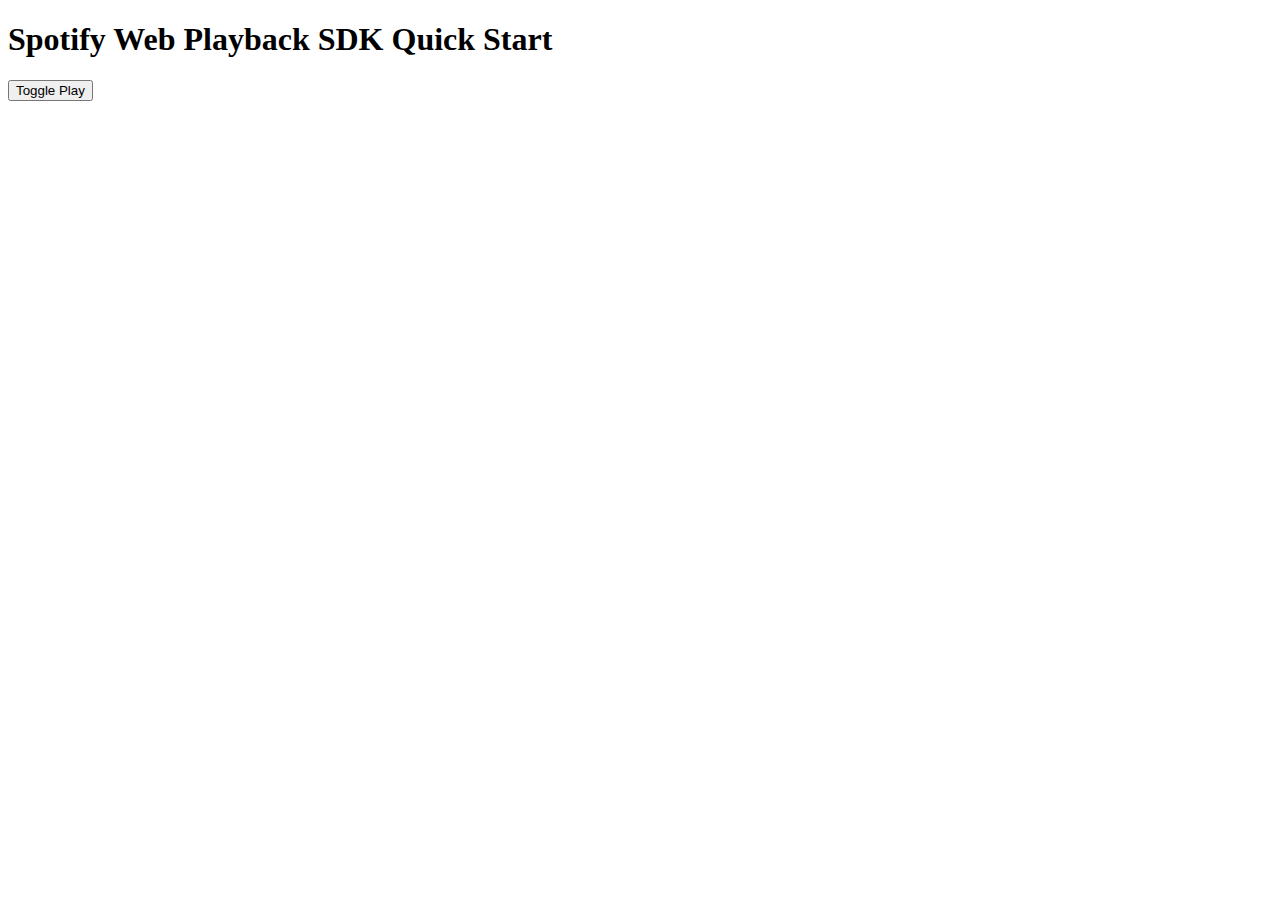
<file: api test.html>
<!DOCTYPE html>
<html>
<head>
    <title>Spotify Web Playback SDK Quick Start</title>
</head>
<body>
<h1>Spotify Web Playback SDK Quick Start</h1>
<button id="togglePlay">Toggle Play</button>

<script src="https://sdk.scdn.co/spotify-player.js"></script>
<script>
    window.onSpotifyWebPlaybackSDKReady = () => {
        const token = '[]';
        const player = new Spotify.Player({
            name: 'Web Playback SDK Quick Start Player',
            getOAuthToken: cb => { cb(token); },
            volume: 0.5
        });

        // Ready
        player.addListener('ready', ({ device_id }) => {
            console.log('Ready with Device ID', device_id);
        });

        // Not Ready
        player.addListener('not_ready', ({ device_id }) => {
            console.log('Device ID has gone offline', device_id);
        });

        player.addListener('initialization_error', ({ message }) => {
            console.error(message);
        });

        player.addListener('authentication_error', ({ message }) => {
            console.error(message);
        });

        player.addListener('account_error', ({ message }) => {
            console.error(message);
        });

        document.getElementById('togglePlay').onclick = function() {
            player.togglePlay();
        };

        player.connect();
    }
</script>
</body>
</html>
</file>
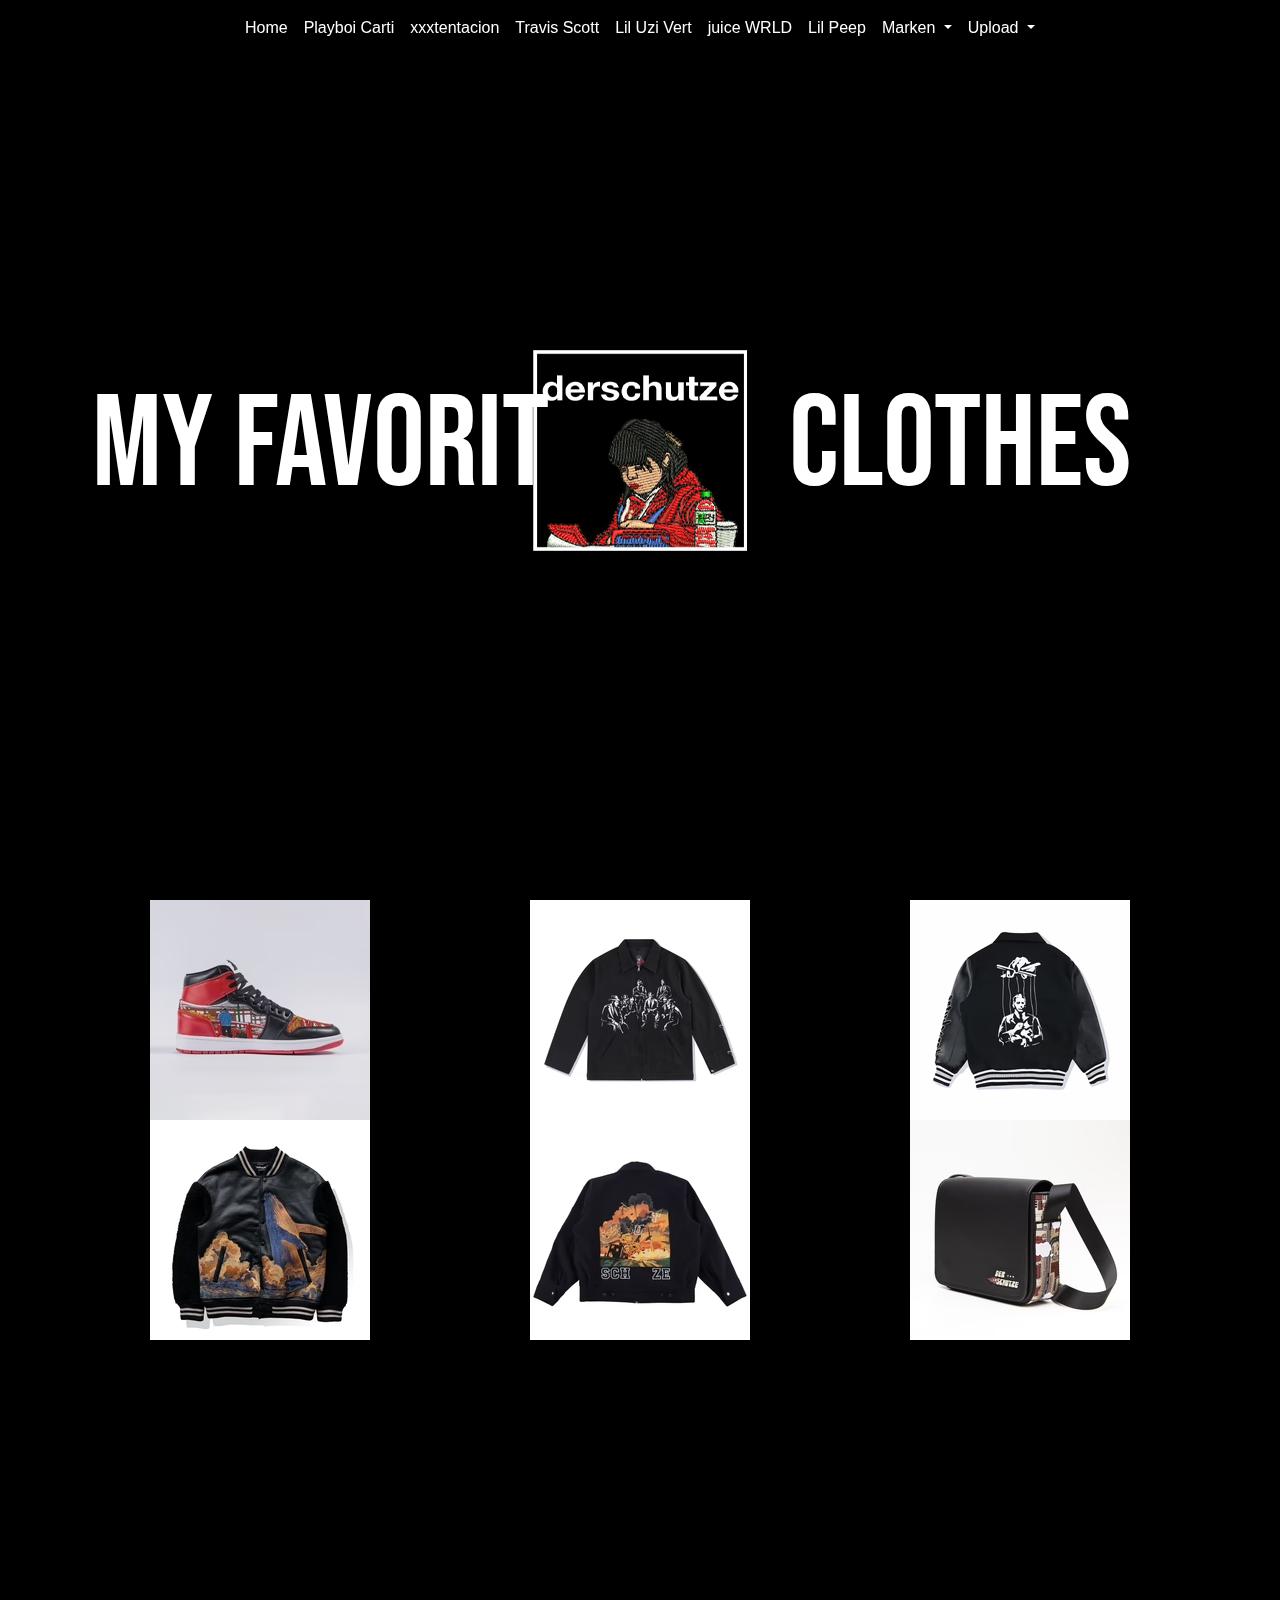
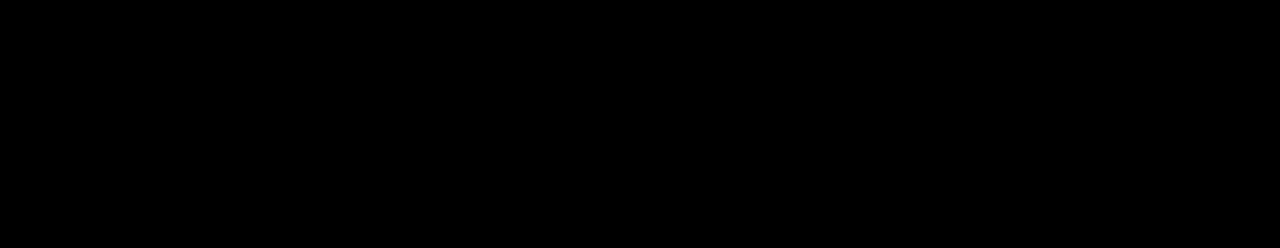
<file: Derschutze.html>
<!DOCTYPE html>
<html lang="en">
<head>
    <meta charset="UTF-8">
    <meta http-equiv="X-UA-Compatible" content="IE=edge">
    <meta name="viewport" content="width=device-width, initial-scale=1.0">
    <title>DerSchutze</title>
    <link rel="icon" type="image/x-icon" href="image/fragment.png">
    <script src="js/bootstrap.js"></script>
    <link rel="stylesheet" href="css/bootstrap.css">
    <link rel="stylesheet" href="css/index.css">

</head>

<style>

    #schutze {
        background-attachment: fixed;
        background-position: center;
        background-repeat: no-repeat;
        background-size: cover;
        height: 100%;
    }

</style>

<body style="background-color:rgb(0, 0, 0);" id="schutze">

<nav class="navbar navbar-expand-sm navbar-dark fixed-top" style="backdrop-filter: blur(20px)">

    <div class="container-fluid justify-content-center navbar-dark">
        <ul class="navbar-nav">
            <li class="nav-item">
                <ul class="navbar-nav">
                    <li class="nav-item">
                        <a class="nav-link" style="color:white;" href="index.html">Home</a>
                    </li>
                    <li class="nav-item">
                        <a class="nav-link" style="color:white;" href="Playboi Carti.html">Playboi Carti</a>
                    </li>
                    <li class="nav-item">
                        <a class="nav-link" style="color:white;" href="xxxtentacion.html">xxxtentacion</a>
                    </li>
                    <li class="nav-item">
                        <a class="nav-link" style="color:white;" href="Travis-Scott.html">Travis Scott</a>
                    </li>
                    <li class="nav-item">
                        <a class="nav-link" style="color:white;" href="Lil uzi Vert.html">Lil Uzi Vert</a>
                    </li>
                    <li class="nav-item">
                        <a class="nav-link" style="color:white;" href="Juice WRLD.html">juice WRLD</a>
                    </li>
                    <li class="nav-item">
                        <a class="nav-link" style="color:white;" href="Lil-Peep.html">Lil Peep</a>
                    </li>
                    <li class="nav-item dropdown">
                        <a class="nav-link dropdown-toggle" style="color:white;" href="#" id="navbarDropdownMenuLink"
                           role="button"
                           data-bs-toggle="dropdown" aria-haspopup="true" aria-expanded="false">
                            Marken
                        </a>
                        <div class="dropdown-menu" aria-labelledby="navbarDropdownMenuLink">
                            <a class="dropdown-item" href="Nike.html">Nike</a>
                            <a class="dropdown-item" href="Derschutze.html">DerSchutze</a></div>
                    <li class="nav-item dropdown">
                        <a class="nav-link dropdown-toggle" style="color:white;" href="" id="navbarDropdownMenuLink2"
                           role="button"
                           data-bs-toggle="dropdown" aria-haspopup="true" aria-expanded="false">
                            Upload
                        </a>
                        <div class="dropdown-menu" aria-labelledby="navbarDropdownMenuLink2">
                            <a class="dropdown-item" href="Upload.html">Upload</a>
                            <a class="dropdown-item" href="Download.html">Download</a>

                        </div>
                    </li>
                </ul>
            </li>
        </ul>
    </div>
</nav>

<div class="main">

    <div class="section d-flex align-items-center " size="cover"
         style="background-image: url('./image/derschutze.png'); background-size: auto">
        <h1 class=" display-1 col d-flex flex-row justify-content-center align-items-center "
            style="font-size: 130px; color:rgb(255, 255, 255); font-family: Bebas,serif"> my favorit
        </h1>
        <h2 class="display-2 col d-flex flex-row justify-content-center align-items-center"
            style="font-size: 130px; color:rgb(255, 255, 255); font-family: Bebas,serif"> clothes
        </h2>


    </div>


    <div class="section text-center mb-5">
        <div class="container">
            <div class="row">
                <div class="col-4">
                    <img src="image/sneakerds.jpg" class="img-fluid" >
                </div>
                <div class="col-4">
                    <img src="image/derschutzejacke.jpg" class="img-fluid" >
                </div>
                <div class="col-4">
                    <img src="image/derschutzejacke2.jpg" class="img-fluid" >
                </div>
                <div class="col-4">
                    <img src="image/jacke01_110x110_2x.jpg" class="img-fluid" >
                </div>
                <div class="col-4">
                    <img src="image/backnavy_110x110_2x.jpg" class="img-fluid" >
                </div>
                <div class="col-4">
                    <img src="image/t2_110x110_2x.jpg" class="img-fluid" >
                </div>

            </div>
        </div>
            <div class="row">
                <div class="col"
            </div>
        </div>


        <script src="https://cdn.jsdelivr.net/npm/bootstrap@5.0.2/dist/js/bootstrap.bundle.min.js"
                integrity="sha384-MrcW6ZMFYlzcLA8Nl+NtUVF0sA7MsXsP1UyJoMp4YLEuNSfAP+JcXn/tWtIaxVXM"
                crossorigin="anonymous"></script>

</html>
</file>
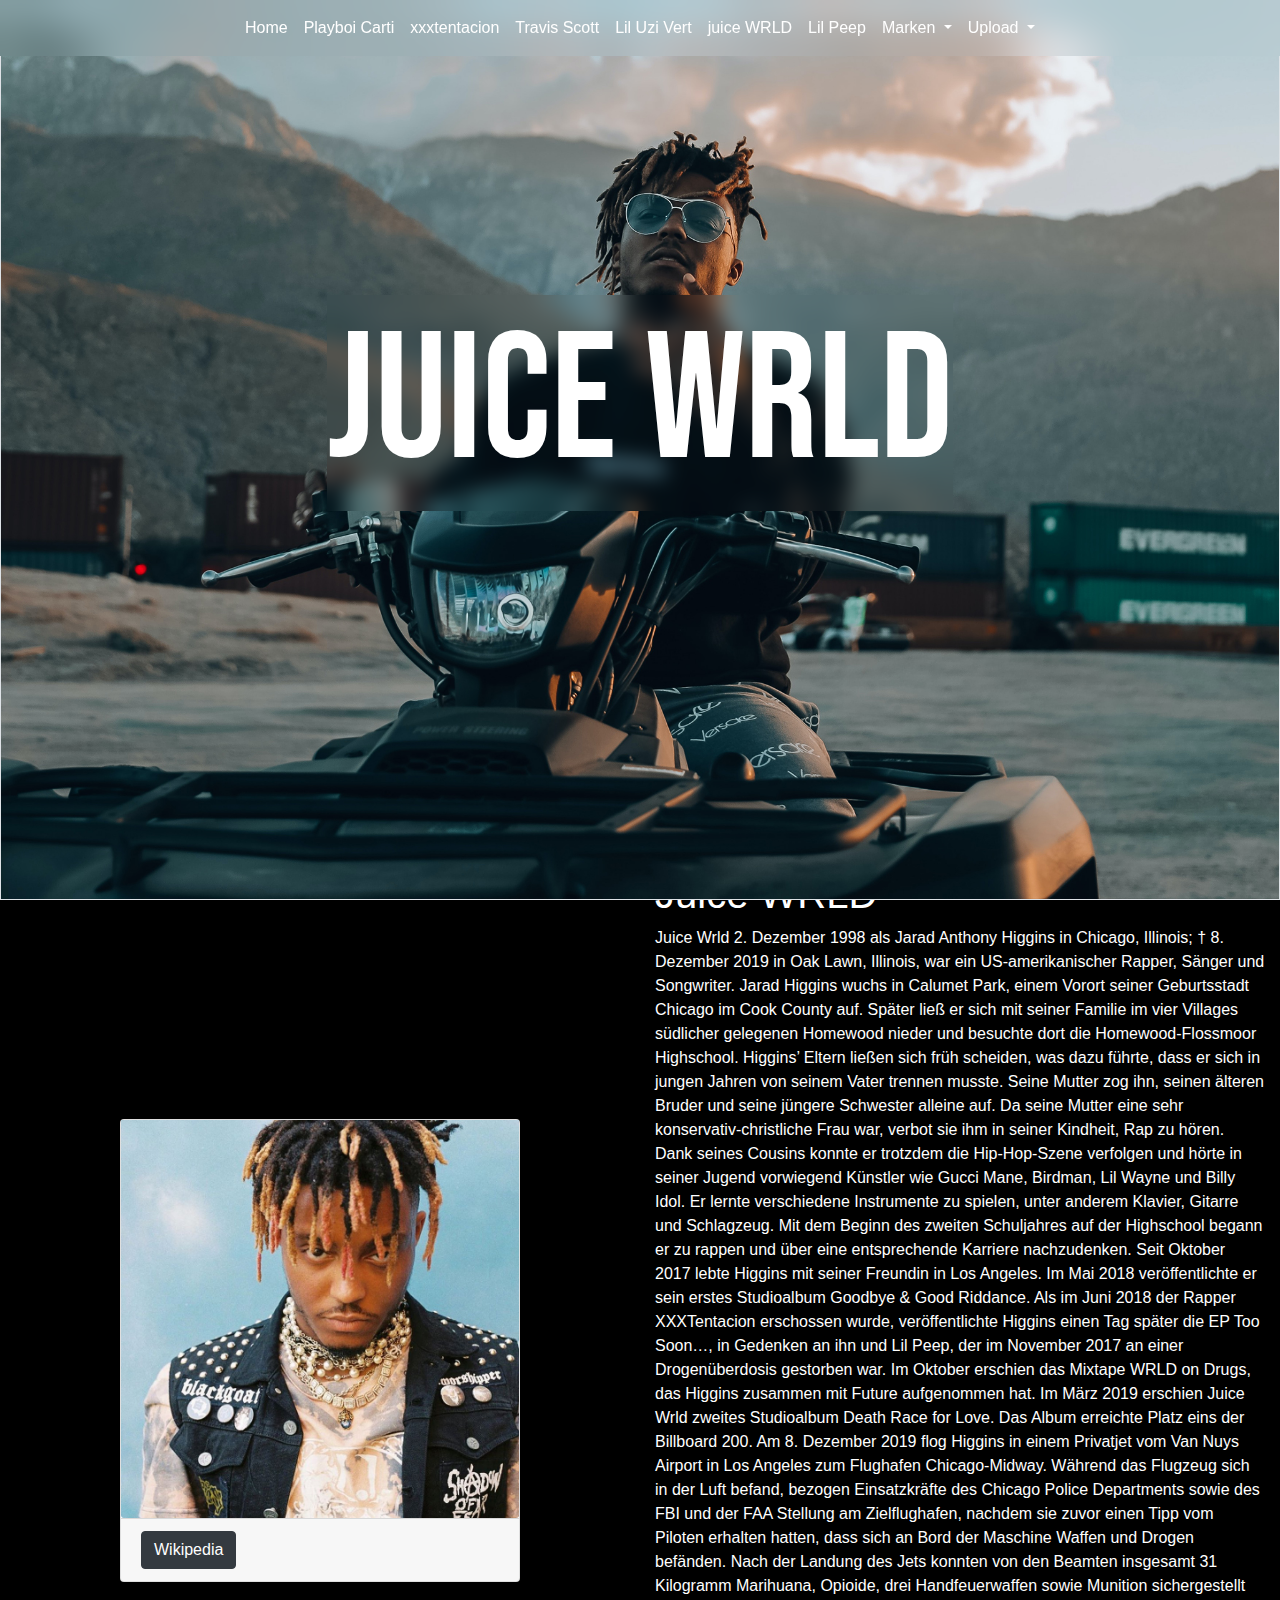
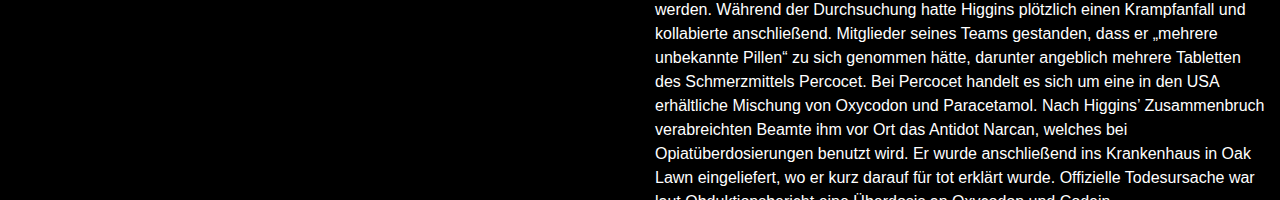
<file: Juice WRLD.html>
<!DOCTYPE html>
<html lang="en">
<head>
    <meta charset="UTF-8">
    <meta http-equiv="X-UA-Compatible" content="IE=edge">
    <meta name="viewport" content="width=device-width, initial-scale=1.0">
    <title>Juice WRLD</title>
    <link rel="icon" type="image/x-icon" href="image/fragment.png">
    <script src="js/bootstrap.js"></script>
    <link rel="stylesheet" href="css/bootstrap.css">
    <link rel="stylesheet" href="css/index.css">

</head>

<style>

    #juice {
        background-attachment: fixed;
        background-position: center;
        background-repeat: no-repeat;
        background-size: cover;
        height: 100%;
    }

    #navbarDropdownMenuLink2 {
    }

</style>

<body style="background-color:rgb(0, 0, 0);" id="juice">

<nav class="navbar navbar-expand-sm navbar-dark fixed-top" style="backdrop-filter: blur(20px)">

    <div class="container-fluid justify-content-center navbar-dark">
        <ul class="navbar-nav">
            <li class="nav-item">
                <ul class="navbar-nav">
                    <li class="nav-item">
                        <a class="nav-link" style="color:white;" href="index.html">Home</a>
                    </li>
                    <li class="nav-item">
                        <a class="nav-link" style="color:white;" href="Playboi Carti.html">Playboi Carti</a>
                    </li>
                    <li class="nav-item">
                        <a class="nav-link" style="color:white;" href="xxxtentacion.html">xxxtentacion</a>
                    </li>
                    <li class="nav-item">
                        <a class="nav-link" style="color:white;" href="Travis-Scott.html">Travis Scott</a>
                    </li>
                    <li class="nav-item">
                        <a class="nav-link" style="color:white;" href="Lil uzi Vert.html">Lil Uzi Vert</a>
                    </li>
                    <li class="nav-item">
                        <a class="nav-link" style="color:white;" href="Juice WRLD.html">juice WRLD</a>
                    </li>
                    <li class="nav-item">
                        <a class="nav-link" style="color:white;" href="Lil-Peep.html">Lil Peep</a>
                    </li>
                    <li class="nav-item dropdown">
                        <a class="nav-link dropdown-toggle" style="color:white;" href="#" id="navbarDropdownMenuLink"
                           role="button"
                           data-bs-toggle="dropdown" aria-haspopup="true" aria-expanded="false">
                            Marken
                        </a>
                        <div class="dropdown-menu" aria-labelledby="navbarDropdownMenuLink">
                            <a class="dropdown-item" href="Nike.html">Nike</a>
                            <a class="dropdown-item" href="Derschutze.html">DerSchutze</a></div>
                    <li class="nav-item dropdown">
                        <a class="nav-link dropdown-toggle" style="color:white;" href="" id="navbarDropdownMenuLink2"
                           role="button"
                           data-bs-toggle="dropdown" aria-haspopup="true" aria-expanded="false">
                            Upload
                        </a>
                        <div class="dropdown-menu" aria-labelledby="navbarDropdownMenuLink2">
                            <a class="dropdown-item" href="Upload.html">Upload</a>
                            <a class="dropdown-item" href="Download.html">Download</a>

                        </div>
                    </li>
                </ul>
            </li>
        </ul>
    </div>
</nav>
<div class="main">

    <div class="section border d-flex align-items-center justify-content-center flex-column"
         style="background-image: url('./image/juice.jpg'); background-size: cover">

        <h1 class="text-center display-1 "
            style="font-size: 180px; backdrop-filter: blur(10px); color:rgb(255, 255, 255); font-family: Bebas,serif">
            Juice WRLD</h1>
        <div>
            <iframe class="" style="border-radius:12px; "
                    src="https://open.spotify.com/embed/track/1a7WZZZH7LzyvorhpOJFTe?utm_source=generator"
                    width="100%"
                    height="80" frameBorder="0" allowfullscreen="true"
                    allow="autoplay; clipboard-write; encrypted-media; fullscreen; picture-in-picture"
                    loading="lazy"></iframe>
        </div>

    </div>

</div>
<div class="section">
    <div class="container1 d-flex ">
        <div class="col d-flex flex-row justify-content-center align-items-center">
            <div class="card" style="width:400px;">
                <img class="card-img-bottom" src="image/juiceportrait.jpeg" alt="Juice WRLD">
                <div class="card-footer">
                    <a href="https://de.wikipedia.org/wiki/Juice_Wrld" class="btn btn-dark">Wikipedia</a>
                </div>
            </div>
        </div>
        <div class="col d-flex flex-row justify-content-start align-items-center">
            <div class="text-white">
                <h1>Juice WRLD</h1>
                <p>Juice Wrld 2. Dezember 1998 als Jarad Anthony Higgins in Chicago, Illinois; † 8. Dezember 2019 in
                    Oak Lawn, Illinois, war ein US-amerikanischer Rapper, Sänger und Songwriter. Jarad Higgins wuchs in
                    Calumet Park, einem Vorort seiner Geburtsstadt Chicago im Cook County auf. Später ließ er sich mit
                    seiner Familie im vier Villages südlicher gelegenen Homewood nieder und besuchte dort die
                    Homewood-Flossmoor Highschool. Higgins’ Eltern ließen sich früh scheiden, was dazu führte, dass er
                    sich in jungen Jahren von seinem Vater trennen musste. Seine Mutter zog ihn, seinen älteren Bruder
                    und seine jüngere Schwester alleine auf. Da seine Mutter eine sehr konservativ-christliche Frau
                    war, verbot sie ihm in seiner Kindheit, Rap zu hören. Dank seines Cousins konnte er trotzdem die
                    Hip-Hop-Szene verfolgen und hörte in seiner Jugend vorwiegend Künstler wie Gucci Mane, Birdman, Lil
                    Wayne und Billy Idol. Er lernte verschiedene Instrumente zu spielen, unter anderem Klavier,
                    Gitarre und Schlagzeug. Mit dem Beginn des zweiten Schuljahres auf der Highschool begann er zu
                    rappen und über eine entsprechende Karriere nachzudenken. Seit Oktober 2017 lebte Higgins mit
                    seiner Freundin in Los Angeles. Im Mai 2018 veröffentlichte er sein erstes Studioalbum Goodbye &
                    Good Riddance. Als im Juni 2018 der Rapper XXXTentacion erschossen wurde, veröffentlichte
                    Higgins einen Tag später die EP Too Soon…, in Gedenken an ihn und Lil Peep, der im November 2017 an
                    einer Drogenüberdosis gestorben war. Im Oktober erschien das Mixtape WRLD on Drugs, das Higgins
                    zusammen mit Future aufgenommen hat. Im März 2019 erschien Juice Wrld zweites Studioalbum Death
                    Race for Love. Das Album erreichte Platz eins der Billboard 200. Am 8. Dezember 2019 flog Higgins in
                    einem Privatjet vom Van Nuys Airport in Los Angeles zum Flughafen Chicago-Midway. Während das
                    Flugzeug sich in der Luft befand, bezogen Einsatzkräfte des Chicago Police Departments sowie des FBI
                    und der FAA Stellung am Zielflughafen, nachdem sie zuvor einen Tipp vom Piloten erhalten hatten,
                    dass sich an Bord der Maschine Waffen und Drogen befänden. Nach der Landung des Jets konnten von
                    den Beamten insgesamt 31 Kilogramm Marihuana, Opioide, drei Handfeuerwaffen sowie Munition
                    sichergestellt werden. Während der Durchsuchung hatte Higgins plötzlich einen Krampfanfall
                    und kollabierte anschließend. Mitglieder seines Teams gestanden, dass er „mehrere unbekannte Pillen“
                    zu sich genommen hätte, darunter angeblich mehrere Tabletten des Schmerzmittels Percocet. Bei
                    Percocet handelt es sich um eine in den USA erhältliche Mischung von Oxycodon und Paracetamol. Nach
                    Higgins’ Zusammenbruch verabreichten Beamte ihm vor Ort das Antidot Narcan, welches bei
                    Opiatüberdosierungen benutzt wird. Er wurde anschließend ins Krankenhaus in Oak Lawn eingeliefert,
                    wo er kurz darauf für tot erklärt wurde. Offizielle Todesursache war laut Obduktionsbericht eine
                    Überdosis an Oxycodon und Codein.</p>
            </div>

        </div>

    </div>
</div>


</div>


</div>

<script src="https://cdn.jsdelivr.net/npm/bootstrap@5.0.2/dist/js/bootstrap.bundle.min.js"
        integrity="sha384-MrcW6ZMFYlzcLA8Nl+NtUVF0sA7MsXsP1UyJoMp4YLEuNSfAP+JcXn/tWtIaxVXM"
        crossorigin="anonymous"></script>


</body>
</html>
</file>
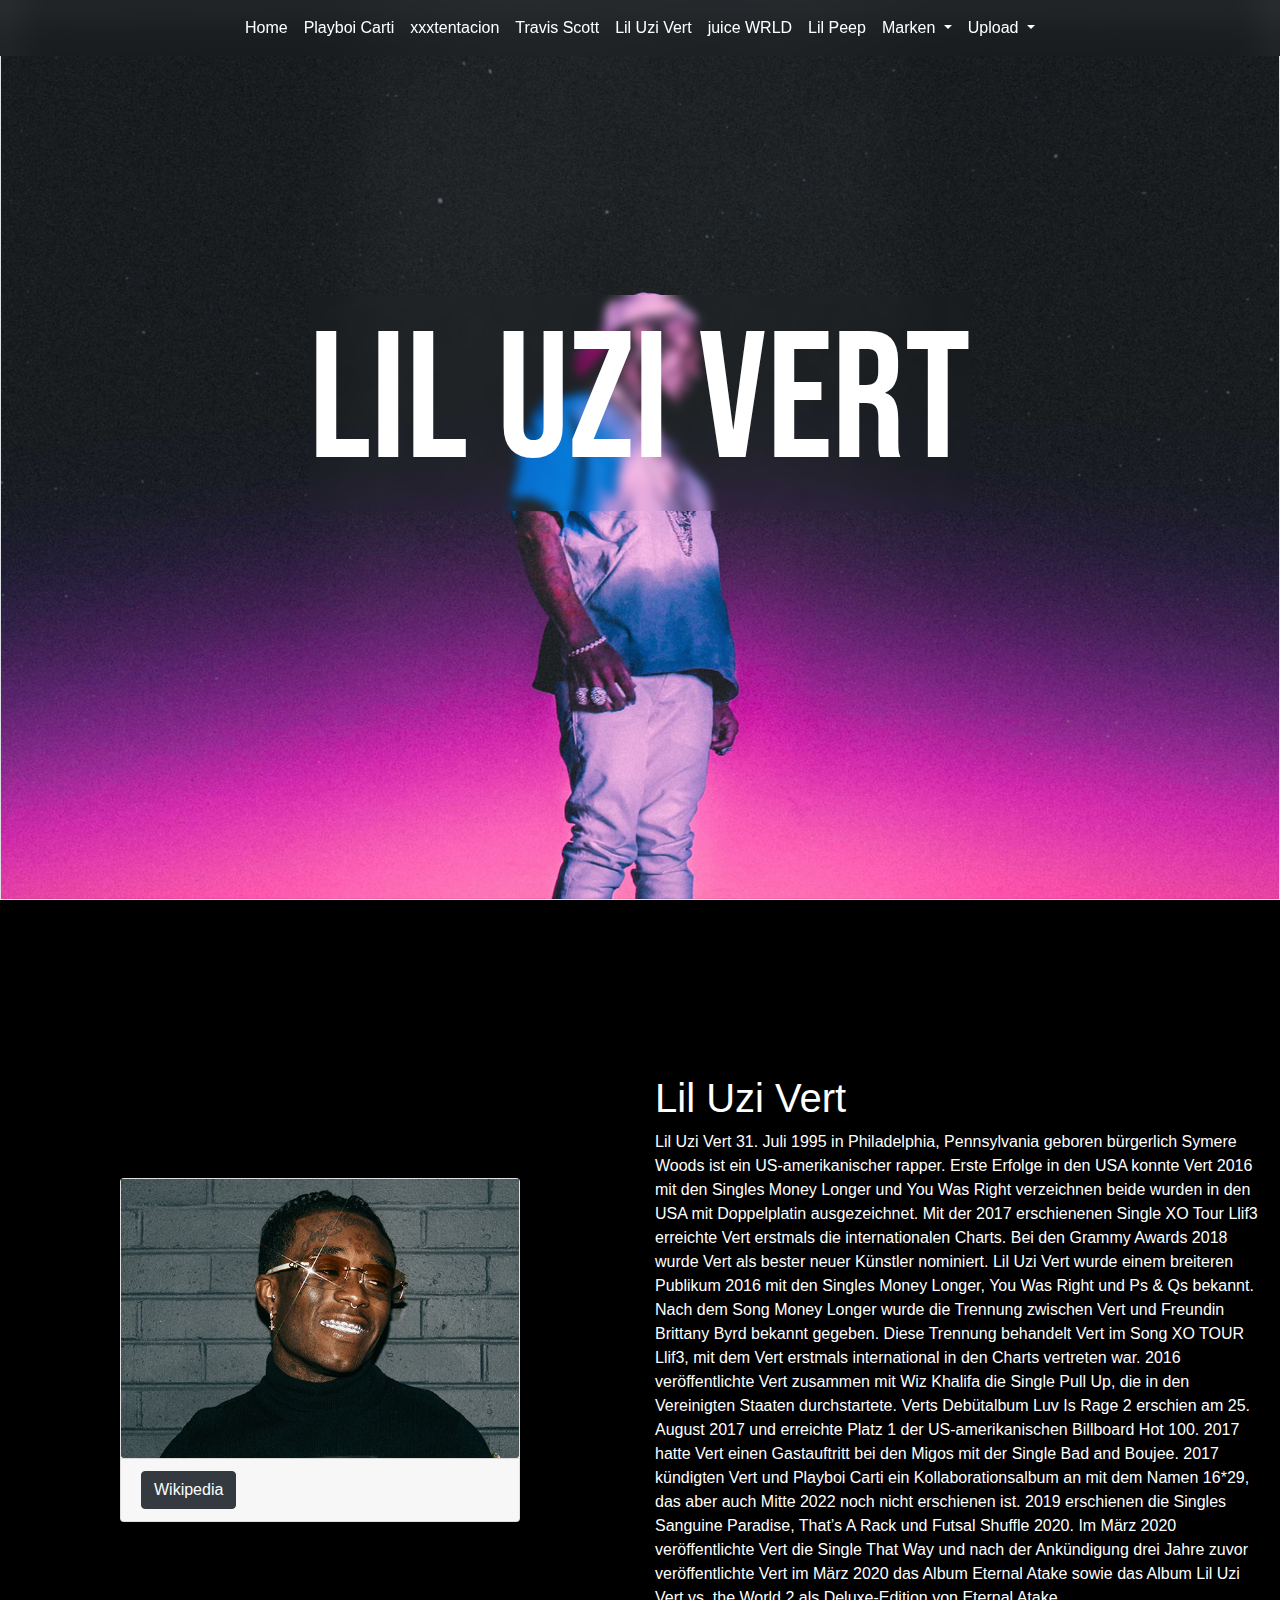
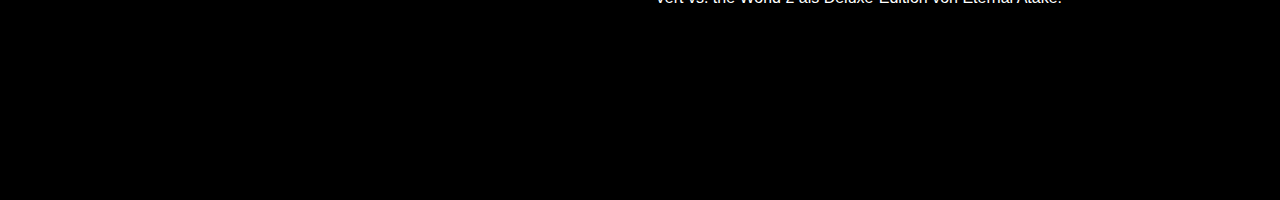
<file: Lil uzi Vert.html>
<!DOCTYPE html>
<html lang="en">
<head>
    <meta charset="UTF-8">
    <meta http-equiv="X-UA-Compatible" content="IE=edge">
    <meta name="viewport" content="width=device-width, initial-scale=1.0">
    <title>Lil Uzi Vert</title>
    <link rel="icon" type="image/x-icon" href="image/fragment.png">
    <script src="js/bootstrap.js"></script>
    <link rel="stylesheet" href="css/bootstrap.css">
    <link rel="stylesheet" href="css/index.css">

</head>

<style>

    #liluzi {
        background-attachment: fixed;
        background-position: center;
        background-repeat: no-repeat;
        background-size: cover;
        height: 100%;
    }

    #navbarDropdownMenuLink2 {
    }

</style>

<body style="background-color:rgb(0, 0, 0);" id="liluzi">

<nav class="navbar navbar-expand-sm navbar-dark fixed-top" style="backdrop-filter: blur(20px)">

    <div class="container-fluid justify-content-center navbar-dark">
        <ul class="navbar-nav">
            <li class="nav-item">
                <ul class="navbar-nav">
                    <li class="nav-item">
                        <a class="nav-link" style="color:white;" href="index.html">Home</a>
                    </li>
                    <li class="nav-item">
                        <a class="nav-link" style="color:white;" href="Playboi Carti.html">Playboi Carti</a>
                    </li>
                    <li class="nav-item">
                        <a class="nav-link" style="color:white;" href="xxxtentacion.html">xxxtentacion</a>
                    </li>
                    <li class="nav-item">
                        <a class="nav-link" style="color:white;" href="Travis-Scott.html">Travis Scott</a>
                    </li>
                    <li class="nav-item">
                        <a class="nav-link" style="color:white;" href="Lil uzi Vert.html">Lil Uzi Vert</a>
                    </li>
                    <li class="nav-item">
                        <a class="nav-link" style="color:white;" href="Juice WRLD.html">juice WRLD</a>
                    </li>
                    <li class="nav-item">
                        <a class="nav-link" style="color:white;" href="Lil-Peep.html">Lil Peep</a>
                    </li>
                    <li class="nav-item dropdown">
                        <a class="nav-link dropdown-toggle" style="color:white;" href="#" id="navbarDropdownMenuLink"
                           role="button"
                           data-bs-toggle="dropdown" aria-haspopup="true" aria-expanded="false">
                            Marken
                        </a>
                        <div class="dropdown-menu" aria-labelledby="navbarDropdownMenuLink">
                            <a class="dropdown-item" href="Nike.html">Nike</a>
                            <a class="dropdown-item" href="Derschutze.html">DerSchutze</a></div>
                    <li class="nav-item dropdown">
                        <a class="nav-link dropdown-toggle" style="color:white;" href="" id="navbarDropdownMenuLink2"
                           role="button"
                           data-bs-toggle="dropdown" aria-haspopup="true" aria-expanded="false">
                            Upload
                        </a>
                        <div class="dropdown-menu" aria-labelledby="navbarDropdownMenuLink2">
                            <a class="dropdown-item" href="Upload.html">Upload</a>
                            <a class="dropdown-item" href="Download.html">Download</a>

                        </div>
                    </li>
                </ul>
            </li>
        </ul>
    </div>
</nav>

<div class="main">

    <div class="section border d-flex align-items-center justify-content-center flex-column" size="cover"
         style="background-image: url('./image/lil uzi.jpg'); background-size: cover ">

        <h1 class="text-center display-1 "
            style="font-size: 180px; backdrop-filter: blur(5px); color:rgb(255, 255, 255); font-family: Bebas,serif">
            LIL UZI VERT</h1>
        <div>
            <iframe class="" style="border-radius:12px; "
                    src="https://open.spotify.com/embed/track/7GX5flRQZVHRAGd6B4TmDO?utm_source=generator&theme=0"
                    width="100%"
                    height="80" frameBorder="0" allowfullscreen="true"
                    allow="autoplay; clipboard-write; encrypted-media; fullscreen; picture-in-picture"
                    loading="lazy"></iframe>
        </div>

    </div>
    <div class="section">
        <div class="container1 d-flex ">
            <div class="col d-flex flex-row justify-content-center align-items-center">
                <div class="card" style="width:400px;">
                    <img class="card-img-bottom" src="image/liluziportrait.jpg" alt="Lil Uzi Vert">
                    <div class="card-footer">
                        <a href="https://de.wikipedia.org/wiki/Lil_Uzi_Vert" class="btn btn-dark">Wikipedia</a>
                    </div>
                </div>
            </div>
            <div class="col d-flex flex-row justify-content-start align-items-center">
                <div class="text-white">
                    <h1>Lil Uzi Vert</h1>
                    <p>Lil Uzi Vert 31. Juli 1995 in Philadelphia, Pennsylvania geboren bürgerlich Symere Woods ist ein
                        US-amerikanischer rapper. Erste Erfolge in den USA konnte Vert 2016 mit
                        den Singles Money Longer und You Was Right verzeichnen beide wurden in den USA mit Doppelplatin
                        ausgezeichnet. Mit der 2017 erschienenen Single XO Tour Llif3 erreichte Vert erstmals die
                        internationalen Charts. Bei den Grammy Awards 2018 wurde Vert als bester neuer Künstler
                        nominiert. Lil Uzi Vert wurde einem breiteren Publikum 2016 mit den Singles Money Longer, You Was
                        Right und Ps & Qs bekannt. Nach dem Song Money Longer wurde die Trennung zwischen Vert und Freundin
                        Brittany Byrd bekannt gegeben. Diese Trennung behandelt Vert im Song XO TOUR Llif3, mit dem Vert
                        erstmals international in den Charts vertreten war. 2016 veröffentlichte Vert zusammen mit Wiz
                        Khalifa die Single Pull Up, die in den Vereinigten Staaten durchstartete. Verts Debütalbum Luv
                        Is Rage 2 erschien am 25. August 2017 und erreichte Platz 1 der US-amerikanischen Billboard Hot
                        100. 2017 hatte Vert einen Gastauftritt bei den Migos mit der Single Bad and Boujee. 2017 kündigten
                        Vert und Playboi Carti ein Kollaborationsalbum an mit dem Namen 16*29, das aber auch Mitte 2022 noch
                        nicht erschienen ist. 2019 erschienen die Singles Sanguine Paradise, That’s A Rack und Futsal Shuffle
                        2020. Im März 2020 veröffentlichte Vert die Single That Way und nach der Ankündigung drei Jahre zuvor
                        veröffentlichte Vert im März 2020 das Album Eternal Atake sowie das Album Lil Uzi Vert vs. the
                        World 2 als Deluxe-Edition von Eternal Atake.</p>
                </div>

            </div>

        </div>
    </div>


</div>

<script src="https://cdn.jsdelivr.net/npm/bootstrap@5.0.2/dist/js/bootstrap.bundle.min.js"
        integrity="sha384-MrcW6ZMFYlzcLA8Nl+NtUVF0sA7MsXsP1UyJoMp4YLEuNSfAP+JcXn/tWtIaxVXM"
        crossorigin="anonymous"></script>


</body>
</html>
</file>
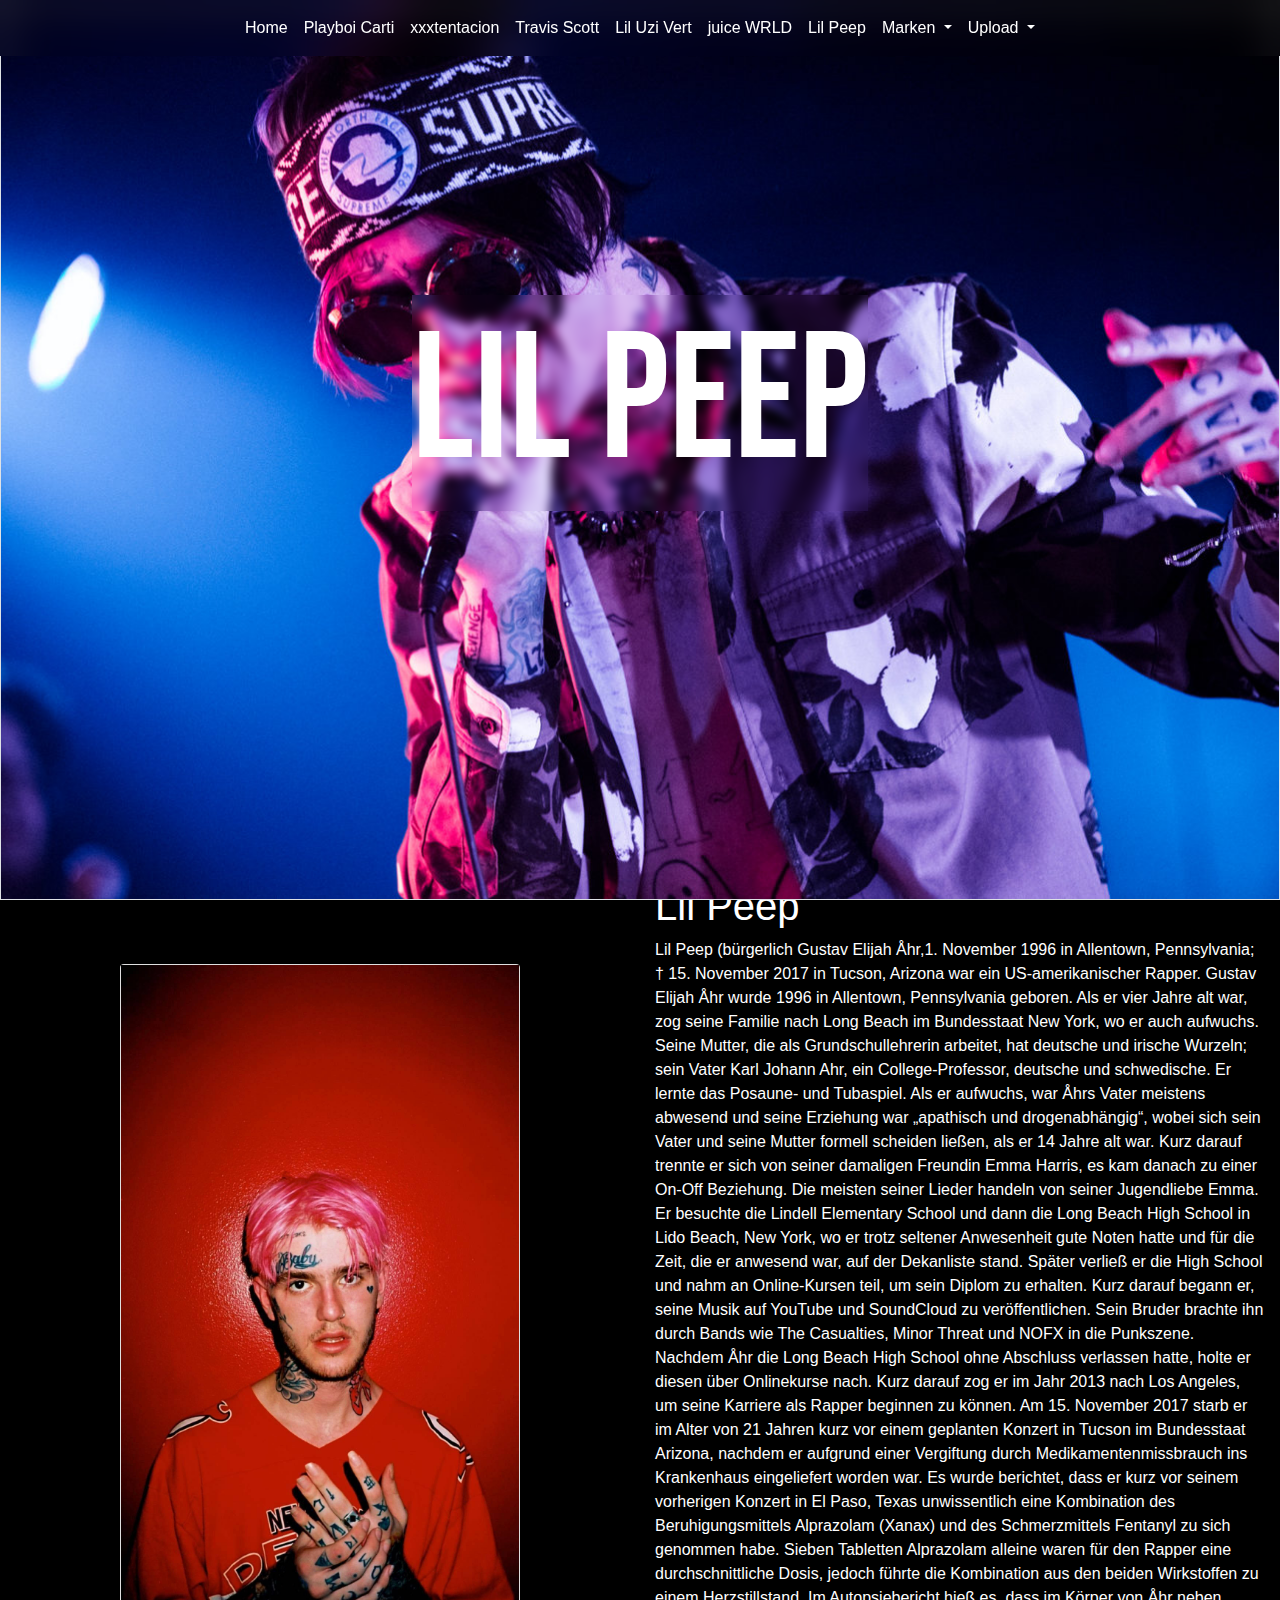
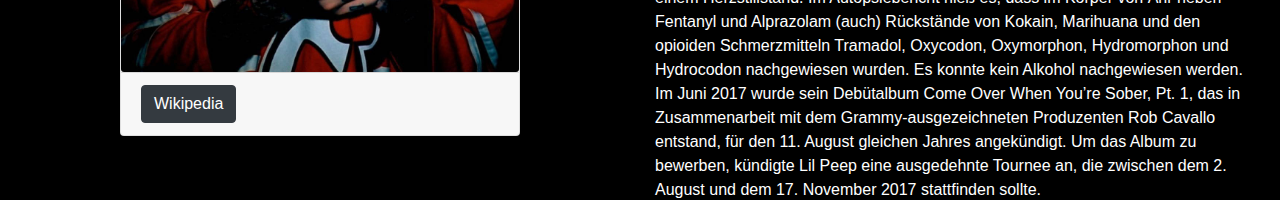
<file: Lil-Peep.html>
<!DOCTYPE html>
<html lang="en">
<head>
    <meta charset="UTF-8">
    <meta http-equiv="X-UA-Compatible" content="IE=edge">
    <meta name="viewport" content="width=device-width, initial-scale=1.0">
    <title>Lil Peep</title>
    <link rel="icon" type="image/x-icon" href="image/fragment.png">
    <script src="js/bootstrap.js"></script>
    <link rel="stylesheet" href="css/bootstrap.css">
    <link rel="stylesheet" href="css/index.css">

</head>

<style>

    #lil-peep {
        background-attachment: fixed;
        background-position: center;
        background-repeat: no-repeat;
        background-size: cover;
        height: 100%;
    }

    #navbarDropdownMenuLink2 {
    }

</style>

<body style="background-color:rgb(0, 0, 0);" id="lil-peep">

<nav class="navbar navbar-expand-sm navbar-dark fixed-top" style="backdrop-filter: blur(20px)">

    <div class="container-fluid justify-content-center navbar-dark">
        <ul class="navbar-nav">
            <li class="nav-item">
                <ul class="navbar-nav">
                    <li class="nav-item">
                        <a class="nav-link" style="color:white;" href="index.html">Home</a>
                    </li>
                    <li class="nav-item">
                        <a class="nav-link" style="color:white;" href="Playboi Carti.html">Playboi Carti</a>
                    </li>
                    <li class="nav-item">
                        <a class="nav-link" style="color:white;" href="xxxtentacion.html">xxxtentacion</a>
                    </li>
                    <li class="nav-item">
                        <a class="nav-link" style="color:white;" href="Travis-Scott.html">Travis Scott</a>
                    </li>
                    <li class="nav-item">
                        <a class="nav-link" style="color:white;" href="Lil uzi Vert.html">Lil Uzi Vert</a>
                    </li>
                    <li class="nav-item">
                        <a class="nav-link" style="color:white;" href="Juice WRLD.html">juice WRLD</a>
                    </li>
                    <li class="nav-item">
                        <a class="nav-link" style="color:white;" href="Lil-Peep.html">Lil Peep</a>
                    </li>
                    <li class="nav-item dropdown">
                        <a class="nav-link dropdown-toggle" style="color:white;" href="#" id="navbarDropdownMenuLink"
                           role="button"
                           data-bs-toggle="dropdown" aria-haspopup="true" aria-expanded="false">
                            Marken
                        </a>
                        <div class="dropdown-menu" aria-labelledby="navbarDropdownMenuLink">
                            <a class="dropdown-item" href="Nike.html">Nike</a>
                            <a class="dropdown-item" href="Derschutze.html">DerSchutze</a></div>
                    <li class="nav-item dropdown">
                        <a class="nav-link dropdown-toggle" style="color:white;" href="" id="navbarDropdownMenuLink2"
                           role="button"
                           data-bs-toggle="dropdown" aria-haspopup="true" aria-expanded="false">
                            Upload
                        </a>
                        <div class="dropdown-menu" aria-labelledby="navbarDropdownMenuLink2">
                            <a class="dropdown-item" href="Upload.html">Upload</a>
                            <a class="dropdown-item" href="Download.html">Download</a>

                        </div>
                    </li>
                </ul>
            </li>
        </ul>
    </div>
</nav>

<div class="main">

    <div class="section border d-flex align-items-center justify-content-center flex-column"
         style="background-image: url('./image/lilpeep2.jpg'); background-size: cover">

        <h1 class="text-center display-1 "
            style="font-size: 180px; backdrop-filter: blur(5px); color:rgb(255, 255, 255); font-family: Bebas,serif">
            LIL PEEP</h1>
        <div>
            <iframe class="" style="border-radius:12px; "
                    src="https://open.spotify.com/embed/track/0AAPdx9ewxMxetyBYqwcfL?utm_source=generator&theme=0"
                    width="100%"
                    height="80" frameBorder="0" allowfullscreen="true"
                    allow="autoplay; clipboard-write; encrypted-media; fullscreen; picture-in-picture"
                    loading="lazy"></iframe>
        </div>

    </div>
    <div class="section">
        <div class="container1 d-flex ">
            <div class="col d-flex flex-row justify-content-center align-items-center">
                <div class="card" style="width:400px;">
                    <img class="card-img-bottom" src="image/lilpeepportrait.jpg" alt="Lil Peep">
                    <div class="card-footer">
                        <a href="https://de.wikipedia.org/wiki/Lil_Peep" class="btn btn-dark">Wikipedia</a>
                    </div>
                </div>
            </div>
            <div class="col d-flex flex-row justify-content-start align-items-center">
                <div class="text-white">
                    <h1>Lil Peep</h1>
                    <p>Lil Peep (bürgerlich Gustav Elijah Åhr,1. November 1996 in Allentown, Pennsylvania; † 15.
                        November 2017 in Tucson, Arizona war ein US-amerikanischer Rapper. Gustav Elijah Åhr wurde 1996
                        in Allentown, Pennsylvania geboren. Als er vier Jahre alt war, zog seine Familie nach Long Beach
                        im Bundesstaat New York, wo er auch aufwuchs. Seine Mutter, die als Grundschullehrerin
                        arbeitet, hat deutsche und irische Wurzeln; sein Vater Karl Johann Ahr, ein
                        College-Professor, deutsche und schwedische. Er lernte das Posaune- und Tubaspiel.
                        Als er aufwuchs, war Åhrs Vater meistens abwesend und seine Erziehung war „apathisch und
                        drogenabhängig“, wobei sich sein Vater und seine Mutter formell scheiden ließen, als er 14
                        Jahre alt war. Kurz darauf trennte er sich von seiner damaligen Freundin Emma Harris, es kam
                        danach zu einer On-Off Beziehung. Die meisten seiner Lieder handeln von seiner Jugendliebe
                        Emma. Er besuchte die Lindell Elementary School und dann die Long Beach High School in Lido
                        Beach, New York, wo er trotz seltener Anwesenheit gute Noten hatte und für die Zeit, die er
                        anwesend war, auf der Dekanliste stand. Später verließ er die High School und nahm an
                        Online-Kursen teil, um sein Diplom zu erhalten. Kurz darauf begann er, seine Musik auf
                        YouTube und SoundCloud zu veröffentlichen. Sein Bruder brachte ihn durch Bands wie The
                        Casualties, Minor Threat und NOFX in die Punkszene. Nachdem Åhr die Long Beach High School ohne
                        Abschluss verlassen hatte, holte er diesen über Onlinekurse nach. Kurz darauf zog er im Jahr
                        2013 nach Los Angeles, um seine Karriere als Rapper beginnen zu können. Am 15. November 2017 starb
                        er im Alter von 21 Jahren kurz vor einem geplanten Konzert in Tucson im Bundesstaat Arizona,
                        nachdem er aufgrund einer Vergiftung durch Medikamentenmissbrauch ins Krankenhaus eingeliefert worden
                        war. Es wurde berichtet, dass er kurz vor seinem vorherigen Konzert in El Paso, Texas unwissentlich
                        eine Kombination des Beruhigungsmittels Alprazolam (Xanax) und des Schmerzmittels Fentanyl zu
                        sich genommen habe. Sieben Tabletten Alprazolam alleine waren für den Rapper eine
                        durchschnittliche Dosis, jedoch führte die Kombination aus den beiden Wirkstoffen zu einem
                        Herzstillstand. Im Autopsiebericht hieß es, dass im Körper von Åhr neben Fentanyl und
                        Alprazolam (auch) Rückstände von Kokain, Marihuana und den opioiden Schmerzmitteln Tramadol,
                        Oxycodon, Oxymorphon, Hydromorphon und Hydrocodon nachgewiesen wurden. Es konnte kein
                        Alkohol nachgewiesen werden. Im Juni 2017 wurde sein Debütalbum Come Over When You’re Sober, Pt.
                        1, das in Zusammenarbeit mit dem Grammy-ausgezeichneten Produzenten Rob Cavallo entstand, für
                        den 11. August gleichen Jahres angekündigt. Um das Album zu bewerben, kündigte Lil Peep
                        eine ausgedehnte Tournee an, die zwischen dem 2. August und dem 17. November 2017 stattfinden
                        sollte.  </p>
                </div>

            </div>

        </div>
    </div>


</div>
<script src="https://cdn.jsdelivr.net/npm/bootstrap@5.0.2/dist/js/bootstrap.bundle.min.js"
        integrity="sha384-MrcW6ZMFYlzcLA8Nl+NtUVF0sA7MsXsP1UyJoMp4YLEuNSfAP+JcXn/tWtIaxVXM"
        crossorigin="anonymous"></script>

</body>
</html>
</file>
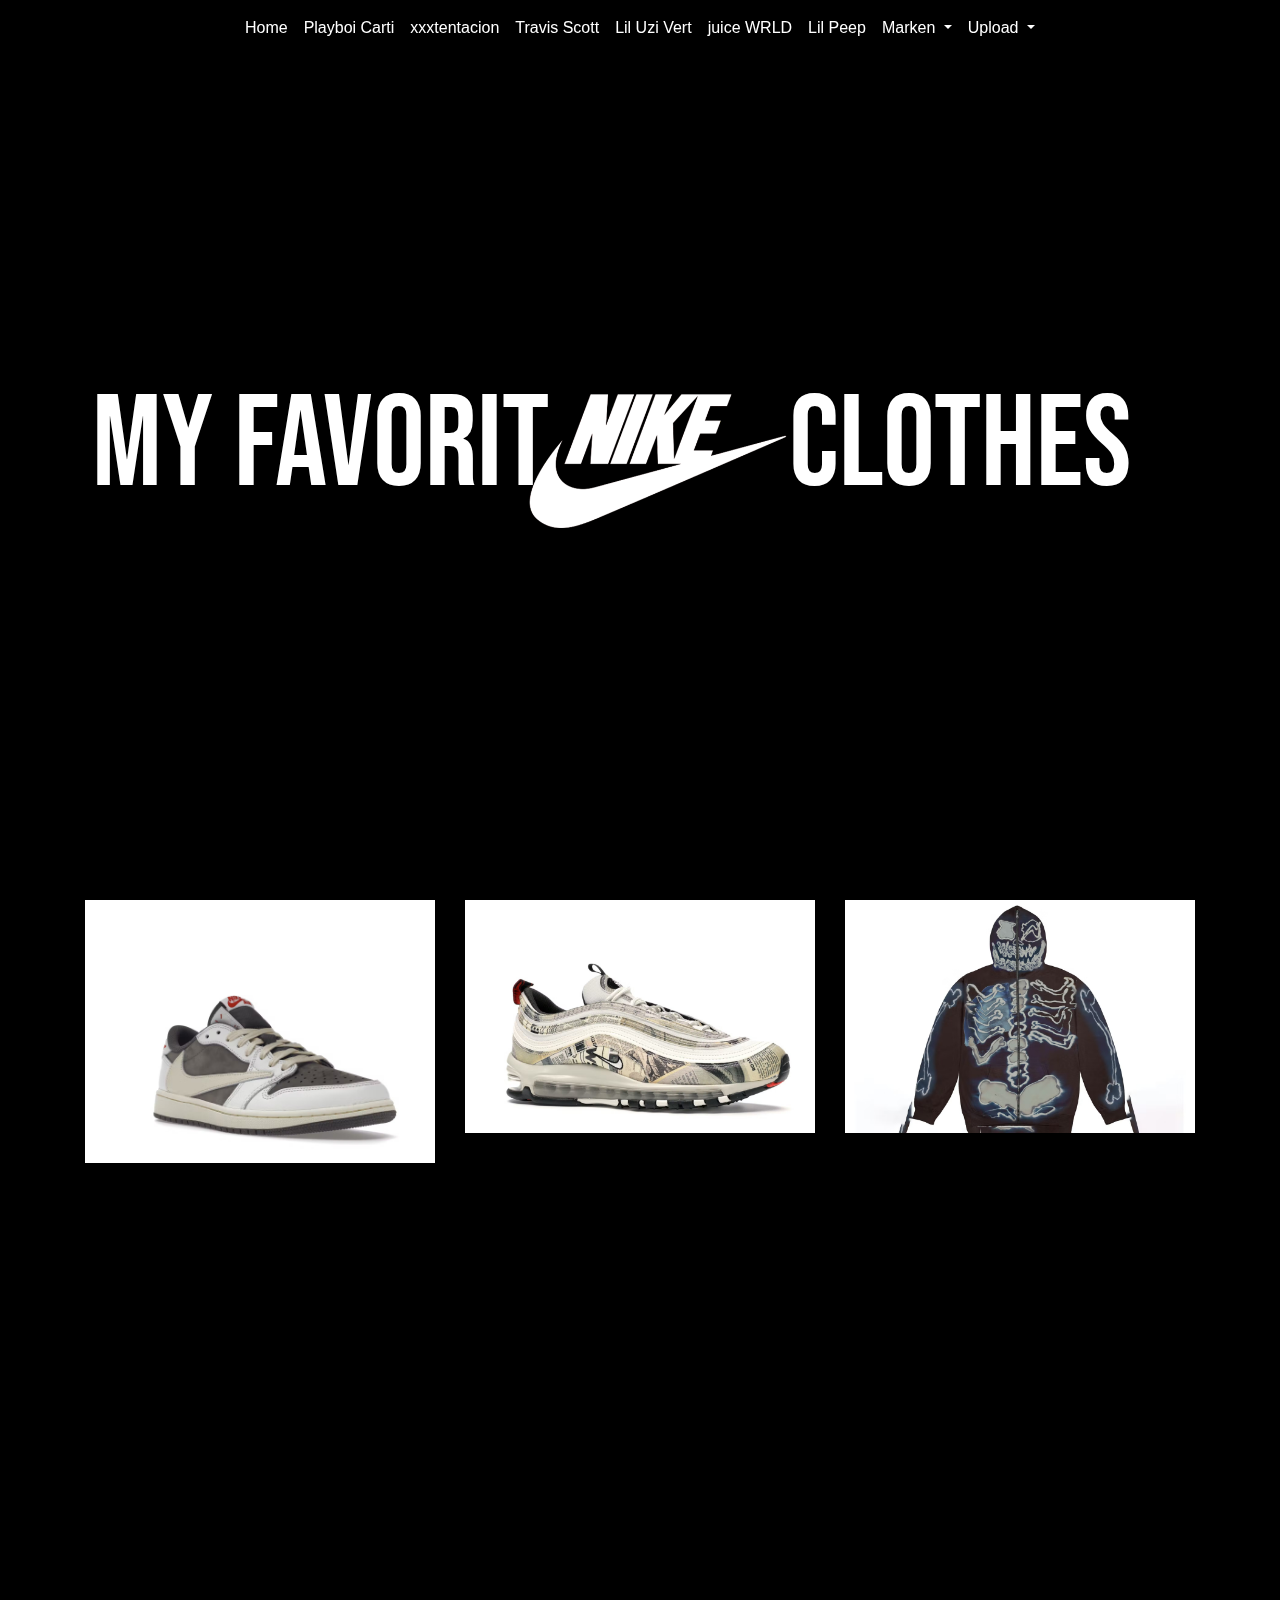
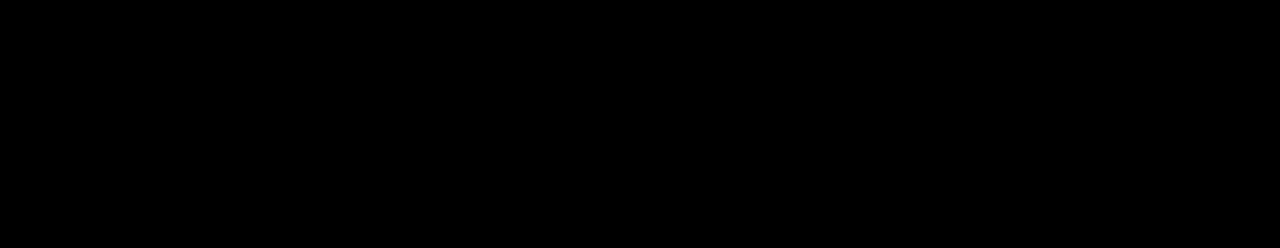
<file: Nike.html>
<!DOCTYPE html>
<html lang="en">
<head>
    <meta charset="UTF-8">
    <meta http-equiv="X-UA-Compatible" content="IE=edge">
    <meta name="viewport" content="width=device-width, initial-scale=1.0">
    <title>Nike</title>
    <link rel="icon" type="image/x-icon" href="image/fragment.png">
    <script src="js/bootstrap.js"></script>
    <link rel="stylesheet" href="css/bootstrap.css">
    <link rel="stylesheet" href="css/index.css">

</head>

<style>

    #Nike {
        background-attachment: fixed;
        background-position: center;
        background-repeat: no-repeat;
        background-size: cover;
        height: 100%;
    }

    #navbarDropdownMenuLink2 {
    }

</style>

<body style="background-color:rgb(0, 0, 0);" id="Nike">

<nav class="navbar navbar-expand-sm navbar-dark fixed-top" style="backdrop-filter: blur(20px)">

    <div class="container-fluid justify-content-center navbar-dark">
        <ul class="navbar-nav">
            <li class="nav-item">
                <ul class="navbar-nav">
                    <li class="nav-item">
                        <a class="nav-link" style="color:white;" href="index.html">Home</a>
                    </li>
                    <li class="nav-item">
                        <a class="nav-link" style="color:white;" href="Playboi Carti.html">Playboi Carti</a>
                    </li>
                    <li class="nav-item">
                        <a class="nav-link" style="color:white;" href="xxxtentacion.html">xxxtentacion</a>
                    </li>
                    <li class="nav-item">
                        <a class="nav-link" style="color:white;" href="Travis-Scott.html">Travis Scott</a>
                    </li>
                    <li class="nav-item">
                        <a class="nav-link" style="color:white;" href="Lil uzi Vert.html">Lil Uzi Vert</a>
                    </li>
                    <li class="nav-item">
                        <a class="nav-link" style="color:white;" href="Juice WRLD.html">juice WRLD</a>
                    </li>
                    <li class="nav-item">
                        <a class="nav-link" style="color:white;" href="Lil-Peep.html">Lil Peep</a>
                    </li>
                    <li class="nav-item dropdown">
                        <a class="nav-link dropdown-toggle" style="color:white;" href="#" id="navbarDropdownMenuLink"
                           role="button"
                           data-bs-toggle="dropdown" aria-haspopup="true" aria-expanded="false">
                            Marken
                        </a>
                        <div class="dropdown-menu" aria-labelledby="navbarDropdownMenuLink">
                            <a class="dropdown-item" href="Nike.html">Nike</a>
                            <a class="dropdown-item" href="Derschutze.html">DerSchutze</a></div>
                    <li class="nav-item dropdown">
                        <a class="nav-link dropdown-toggle" style="color:white;" href="" id="navbarDropdownMenuLink2"
                           role="button"
                           data-bs-toggle="dropdown" aria-haspopup="true" aria-expanded="false">
                            Upload
                        </a>
                        <div class="dropdown-menu" aria-labelledby="navbarDropdownMenuLink2">
                            <a class="dropdown-item" href="Upload.html">Upload</a>
                            <a class="dropdown-item" href="Download.html">Download</a>

                        </div>
                    </li>
                </ul>
            </li>
        </ul>
    </div>
</nav>

<div class="main">

    <div class="section d-flex align-items-center "
         style="background-image: url('./image/nikelogo1.png'); background-size: 500px">
        <h1 class=" display-1 col d-flex flex-row justify-content-center align-items-center "
            style="font-size: 130px; color:rgb(255, 255, 255); font-family: Bebas,serif"> my favorit
        </h1>
        <h2 class="display-2 col d-flex flex-row justify-content-center align-items-center"
            style="font-size: 130px; color:rgb(255, 255, 255); font-family: Bebas,serif"> clothes
        </h2>


    </div>


    <div class="section text-center mb-5">
        <div class="container">
            <div class="row">
                <div class="col-4">
                    <img src="image/img03.jpg" class="img-fluid ">
                </div>
                <div class="col-4">
                    <img src="image/img06.jpg" class="img-fluid ">
                </div>
                <div class="col-4">
                    <img src="image/travisjacketrtt.jpg" class="img-fluid ">
                </div>
            </div>
        </div>

        <div class="container">
            <div class="row">
                <div class="col">

                </div>
            </div>
        </div>


    </div>


</div>

<script src="https://cdn.jsdelivr.net/npm/bootstrap@5.0.2/dist/js/bootstrap.bundle.min.js"
        integrity="sha384-MrcW6ZMFYlzcLA8Nl+NtUVF0sA7MsXsP1UyJoMp4YLEuNSfAP+JcXn/tWtIaxVXM"
        crossorigin="anonymous"></script>


</body>
</html>
</file>
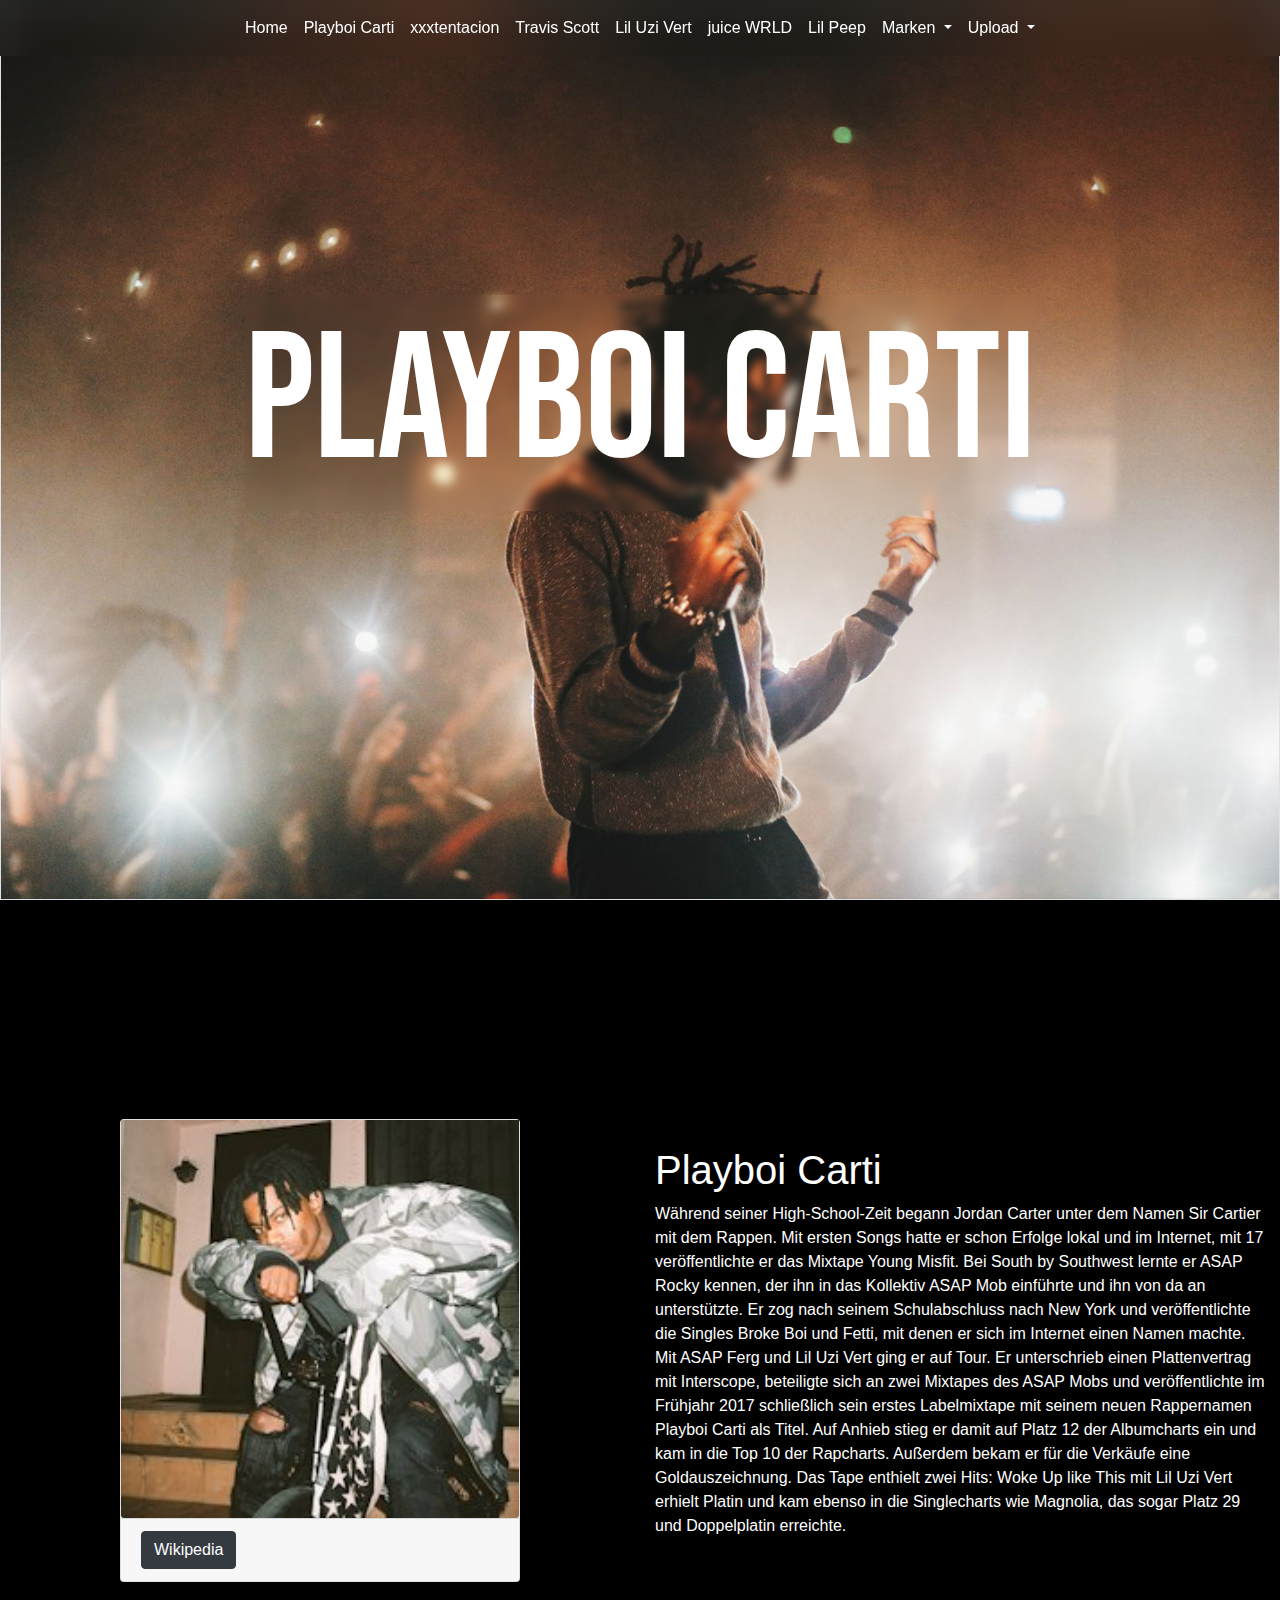
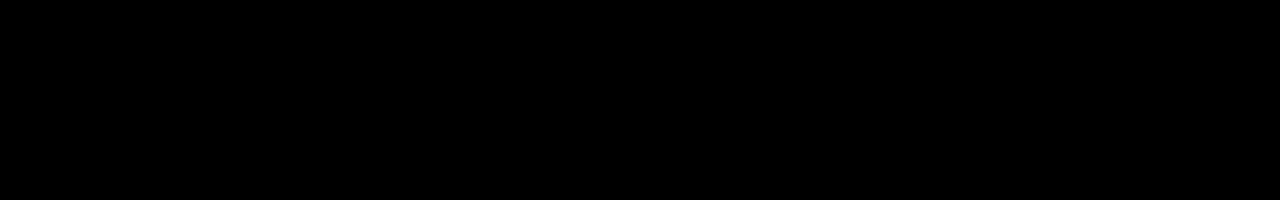
<file: Playboi Carti.html>
<!DOCTYPE html>
<html lang="en">
<head>
    <meta charset="UTF-8">
    <meta http-equiv="X-UA-Compatible" content="IE=edge">
    <meta name="viewport" content="width=device-width, initial-scale=1.0">
    <title>Playboi Carti</title>
    <link rel="icon" type="image/x-icon" href="image/fragment.png">
    <script src="js/bootstrap.js"></script>
    <link rel="stylesheet" href="css/bootstrap.css">
    <link rel="stylesheet" href="css/index.css">

</head>

<style>

    #carti {
        background-attachment: fixed;
        background-position: center;
        background-repeat: no-repeat;
        background-size: cover;
        height: 100%;
    }

    #navbarDropdownMenuLink2 {
    }


</style>

<body style="background-color:rgb(0, 0, 0);" id="carti">

<nav class="navbar navbar-expand-sm navbar-dark fixed-top" style="backdrop-filter: blur(20px)">

    <div class="container-fluid justify-content-center navbar-dark">
        <ul class="navbar-nav">
            <li class="nav-item">
                <ul class="navbar-nav">
                    <li class="nav-item">
                        <a class="nav-link" style="color:white;" href="index.html">Home</a>
                    </li>
                    <li class="nav-item">
                        <a class="nav-link" style="color:white;" href="Playboi Carti.html">Playboi Carti</a>
                    </li>
                    <li class="nav-item">
                        <a class="nav-link" style="color:white;" href="xxxtentacion.html">xxxtentacion</a>
                    </li>
                    <li class="nav-item">
                        <a class="nav-link" style="color:white;" href="Travis-Scott.html">Travis Scott</a>
                    </li>
                    <li class="nav-item">
                        <a class="nav-link" style="color:white;" href="Lil uzi Vert.html">Lil Uzi Vert</a>
                    </li>
                    <li class="nav-item">
                        <a class="nav-link" style="color:white;" href="Juice WRLD.html">juice WRLD</a>
                    </li>
                    <li class="nav-item">
                        <a class="nav-link" style="color:white;" href="Lil-Peep.html">Lil Peep</a>
                    </li>
                    <li class="nav-item dropdown">
                        <a class="nav-link dropdown-toggle" style="color:white;" href="#" id="navbarDropdownMenuLink"
                           role="button"
                           data-bs-toggle="dropdown" aria-haspopup="true" aria-expanded="false">
                            Marken
                        </a>
                        <div class="dropdown-menu" aria-labelledby="navbarDropdownMenuLink">
                            <a class="dropdown-item" href="Nike.html">Nike</a>
                            <a class="dropdown-item" href="Derschutze.html">DerSchutze</a></div>
                    <li class="nav-item dropdown">
                        <a class="nav-link dropdown-toggle" style="color:white;" href="" id="navbarDropdownMenuLink2"
                           role="button"
                           data-bs-toggle="dropdown" aria-haspopup="true" aria-expanded="false">
                            Upload
                        </a>
                        <div class="dropdown-menu" aria-labelledby="navbarDropdownMenuLink2">
                            <a class="dropdown-item" href="Upload.html">Upload</a>
                            <a class="dropdown-item" href="Download.html">Download</a>

                        </div>
                    </li>
                </ul>
            </li>
        </ul>
    </div>
</nav>

<div class="main">

    <div class="section border d-flex align-items-center justify-content-center flex-column" size="cover"
         style="background-image: url('./image/carti.jpg'); background-size: cover ">

        <h1 class="text-center display-1 "
            style="font-size: 180px; backdrop-filter: blur(5px); color:rgb(255, 255, 255); font-family: Bebas,serif">
            PLAYBOI CARTI</h1>
        <div>
            <iframe class="" style="border-radius:12px; "
                    src="https://open.spotify.com/embed/track/3cWmqvMwVQKDigWLSZ3w9h?utm_source=generator&theme=0"
                    width="100%"
                    height="80" frameBorder="0" allowfullscreen="true"
                    allow="autoplay; clipboard-write; encrypted-media; fullscreen; picture-in-picture"
                    loading="lazy"></iframe>
        </div>

    </div>
    <div class="section">
        <div class="container1 d-flex ">
            <div class="col d-flex flex-row justify-content-center align-items-center">
                <div class="card" style="width:400px;">
                    <img class="card-img-bottom" src="image/cartiportrait.jpg" alt="playboi carti">
                    <div class="card-footer">
                        <a href="https://de.wikipedia.org/wiki/Playboi_Carti" class="btn btn-dark">Wikipedia</a>
                    </div>
                </div>
            </div>
            <div class="col d-flex flex-row justify-content-start align-items-center">
                <div class="text-white">
                    <h1>Playboi Carti</h1>
                    <p> Während seiner High-School-Zeit begann Jordan Carter unter dem Namen Sir Cartier mit dem Rappen.
                        Mit ersten Songs hatte er schon Erfolge lokal und im Internet, mit 17 veröffentlichte er das
                        Mixtape Young Misfit. Bei South by Southwest lernte er ASAP Rocky kennen, der ihn in das
                        Kollektiv ASAP Mob einführte und ihn von da an unterstützte. Er zog nach seinem Schulabschluss
                        nach New York und veröffentlichte die Singles Broke Boi und Fetti, mit denen er sich im Internet
                        einen Namen machte. Mit ASAP Ferg und Lil Uzi Vert ging er auf Tour. Er unterschrieb einen
                        Plattenvertrag mit Interscope, beteiligte sich an zwei Mixtapes des ASAP Mobs und
                        veröffentlichte im Frühjahr 2017 schließlich sein erstes Labelmixtape mit seinem neuen
                        Rappernamen Playboi Carti als Titel. Auf Anhieb stieg er damit auf Platz 12 der Albumcharts ein
                        und kam in die Top 10 der Rapcharts. Außerdem bekam er für die Verkäufe eine Goldauszeichnung.
                        Das Tape enthielt zwei Hits: Woke Up like This mit Lil Uzi Vert erhielt Platin und kam ebenso in
                        die Singlecharts wie Magnolia, das sogar Platz 29 und Doppelplatin erreichte.</p>
                </div>

            </div>

        </div>
    </div>


</div>
<script src="https://cdn.jsdelivr.net/npm/bootstrap@5.0.2/dist/js/bootstrap.bundle.min.js"
        integrity="sha384-MrcW6ZMFYlzcLA8Nl+NtUVF0sA7MsXsP1UyJoMp4YLEuNSfAP+JcXn/tWtIaxVXM"
        crossorigin="anonymous"></script>

</body>
</html>
</file>
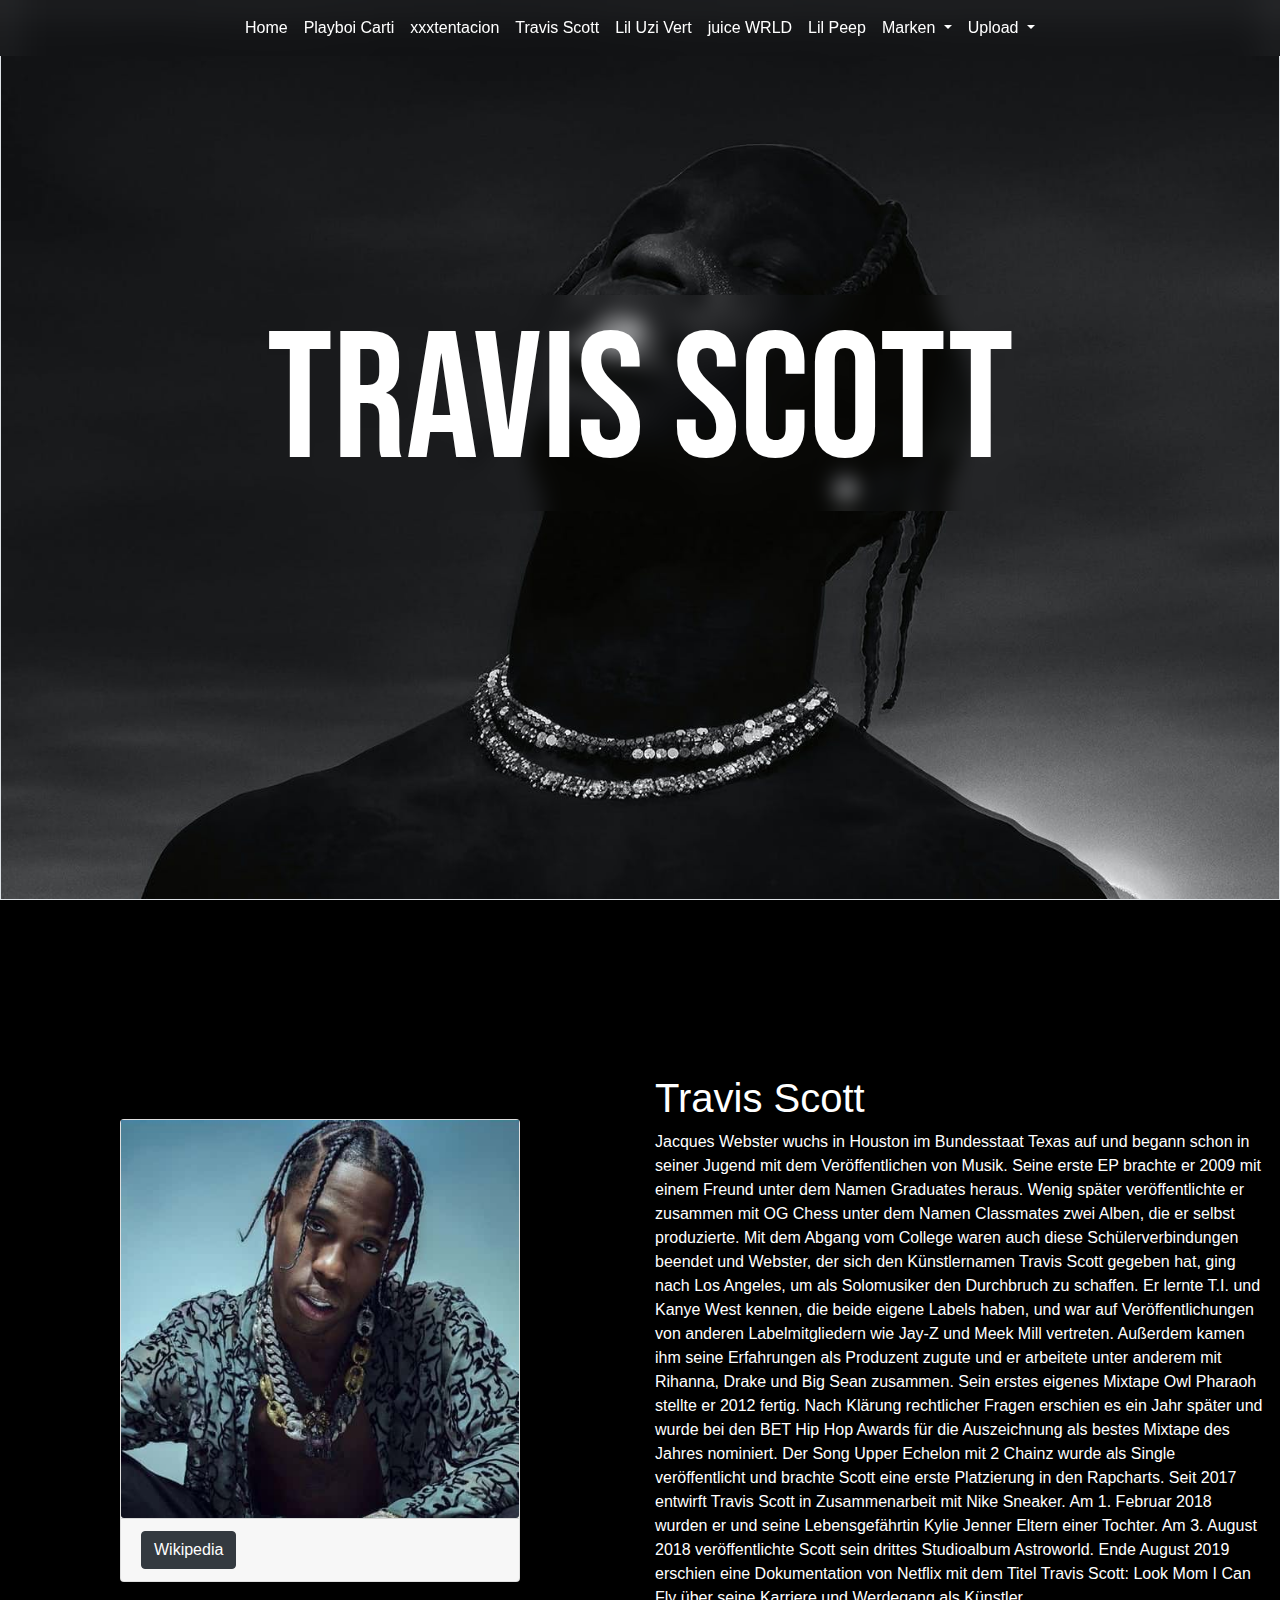
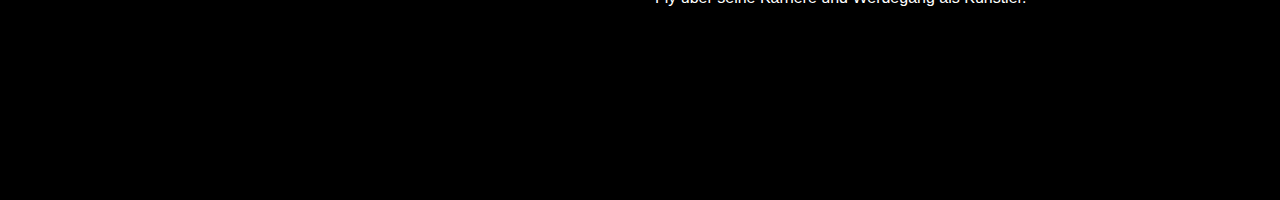
<file: Travis-Scott.html>
<!DOCTYPE html>
<html lang="en">
<head>
    <meta charset="UTF-8">
    <meta http-equiv="X-UA-Compatible" content="IE=edge">
    <meta name="viewport" content="width=device-width, initial-scale=1.0">
    <title>Travis Scott</title>
    <link rel="icon" type="image/x-icon" href="image/fragment.png">
    <script src="js/bootstrap.js"></script>
    <link rel="stylesheet" href="css/bootstrap.css">
    <link rel="stylesheet" href="css/index.css">

</head>

<style>

    #travis {
        background-attachment: fixed;
        background-position: center;
        background-repeat: no-repeat;
        background-size: cover;
        height: 100%;
    }

    #navbarDropdownMenuLink2 {
    }

</style>

<body style="background-color:rgb(0, 0, 0);" id="travis">

</body>

<nav class="navbar navbar-expand-sm navbar-dark fixed-top" style="backdrop-filter: blur(20px)">

    <div class="container-fluid justify-content-center navbar-dark">
        <ul class="navbar-nav">
            <li class="nav-item">
                <ul class="navbar-nav">
                    <li class="nav-item">
                        <a class="nav-link" style="color:white;" href="index.html">Home</a>
                    </li>
                    <li class="nav-item">
                        <a class="nav-link" style="color:white;" href="Playboi Carti.html">Playboi Carti</a>
                    </li>
                    <li class="nav-item">
                        <a class="nav-link" style="color:white;" href="xxxtentacion.html">xxxtentacion</a>
                    </li>
                    <li class="nav-item">
                        <a class="nav-link" style="color:white;" href="Travis-Scott.html">Travis Scott</a>
                    </li>
                    <li class="nav-item">
                        <a class="nav-link" style="color:white;" href="Lil uzi Vert.html">Lil Uzi Vert</a>
                    </li>
                    <li class="nav-item">
                        <a class="nav-link" style="color:white;" href="Juice WRLD.html">juice WRLD</a>
                    </li>
                    <li class="nav-item">
                        <a class="nav-link" style="color:white;" href="Lil-Peep.html">Lil Peep</a>
                    </li>
                    <li class="nav-item dropdown">
                        <a class="nav-link dropdown-toggle" style="color:white;" href="#" id="navbarDropdownMenuLink"
                           role="button"
                           data-bs-toggle="dropdown" aria-haspopup="true" aria-expanded="false">
                            Marken
                        </a>
                        <div class="dropdown-menu" aria-labelledby="navbarDropdownMenuLink">
                            <a class="dropdown-item" href="Nike.html">Nike</a>
                            <a class="dropdown-item" href="Derschutze.html">DerSchutze</a></div>
                    <li class="nav-item dropdown">
                        <a class="nav-link dropdown-toggle" style="color:white;" href="" id="navbarDropdownMenuLink2"
                           role="button"
                           data-bs-toggle="dropdown" aria-haspopup="true" aria-expanded="false">
                            Upload
                        </a>
                        <div class="dropdown-menu" aria-labelledby="navbarDropdownMenuLink2">
                            <a class="dropdown-item" href="Upload.html">Upload</a>
                            <a class="dropdown-item" href="Download.html">Download</a>

                        </div>
                    </li>
                </ul>
            </li>
        </ul>
    </div>
</nav>

<div class="main">

    <div class="section border d-flex align-items-center justify-content-center flex-column"
         style="background-image: url('./image/travis-scott.jpg'); background-size: cover ">

        <h1 class="text-center display-1"
            style="font-size: 180px; backdrop-filter: blur(10px); color:rgb(255, 255, 255); font-family: Bebas,serif">
            Travis
            Scott</h1>
        <div>
            <iframe class="" style="border-radius:12px; "
                    src="https://open.spotify.com/embed/track/7wBJfHzpfI3032CSD7CE2m?utm_source=generator&theme=0"
                    width="100%"
                    height="80" frameBorder="0" allowfullscreen="true"
                    allow="autoplay; clipboard-write; encrypted-media; fullscreen; picture-in-picture"
                    loading="lazy"></iframe>
        </div>

    </div>
    <div class="section">
        <div class="container1 d-flex ">
            <div class="col d-flex flex-row justify-content-center align-items-center">
                <div class="card" style="width:400px;">
                    <img class="card-img-bottom" src="image/travis-portrait.jpeg" alt="Travis scott">
                    <div class="card-footer">
                        <a href="https://de.wikipedia.org/wiki/Travis_Scott_(Rapper)" class="btn btn-dark">Wikipedia</a>
                    </div>
                </div>
            </div>
            <div class="col d-flex flex-row justify-content-start align-items-center">
                <div class="text-white">
                    <h1>Travis Scott</h1>
                    <p> Jacques Webster wuchs in Houston im Bundesstaat Texas auf und begann schon in seiner Jugend mit
                        dem Veröffentlichen von Musik. Seine erste EP brachte er 2009 mit einem Freund unter dem Namen
                        Graduates heraus. Wenig später veröffentlichte er zusammen mit OG Chess unter dem Namen
                        Classmates zwei Alben, die er selbst produzierte. Mit dem Abgang vom College waren auch diese
                        Schülerverbindungen beendet und Webster, der sich den Künstlernamen Travis Scott gegeben hat,
                        ging nach Los Angeles, um als Solomusiker den Durchbruch zu schaffen. Er lernte T.I. und Kanye
                        West kennen, die beide eigene Labels haben, und war auf Veröffentlichungen von anderen
                        Labelmitgliedern wie Jay-Z und Meek Mill vertreten. Außerdem kamen ihm seine Erfahrungen als
                        Produzent zugute und er arbeitete unter anderem mit Rihanna, Drake
                        und Big Sean zusammen. Sein erstes eigenes Mixtape Owl Pharaoh stellte er 2012 fertig. Nach
                        Klärung rechtlicher Fragen erschien es ein Jahr später und wurde bei den BET Hip Hop Awards für
                        die Auszeichnung als bestes Mixtape des Jahres nominiert. Der Song Upper Echelon mit 2 Chainz
                        wurde als Single veröffentlicht und brachte Scott eine erste Platzierung in den Rapcharts. Seit
                        2017 entwirft Travis Scott in Zusammenarbeit mit Nike Sneaker. Am 1. Februar 2018 wurden er und
                        seine Lebensgefährtin Kylie Jenner Eltern einer Tochter. Am 3. August 2018 veröffentlichte
                        Scott sein drittes Studioalbum Astroworld. Ende August 2019 erschien eine Dokumentation von
                        Netflix mit dem Titel Travis Scott: Look Mom I Can Fly über seine Karriere und Werdegang als
                        Künstler.</p>

                </div>

            </div>

        </div>
    </div>


</div>


</div>

<script src="https://cdn.jsdelivr.net/npm/bootstrap@5.0.2/dist/js/bootstrap.bundle.min.js"
        integrity="sha384-MrcW6ZMFYlzcLA8Nl+NtUVF0sA7MsXsP1UyJoMp4YLEuNSfAP+JcXn/tWtIaxVXM"
        crossorigin="anonymous"></script>


</body>
</html>
</file>
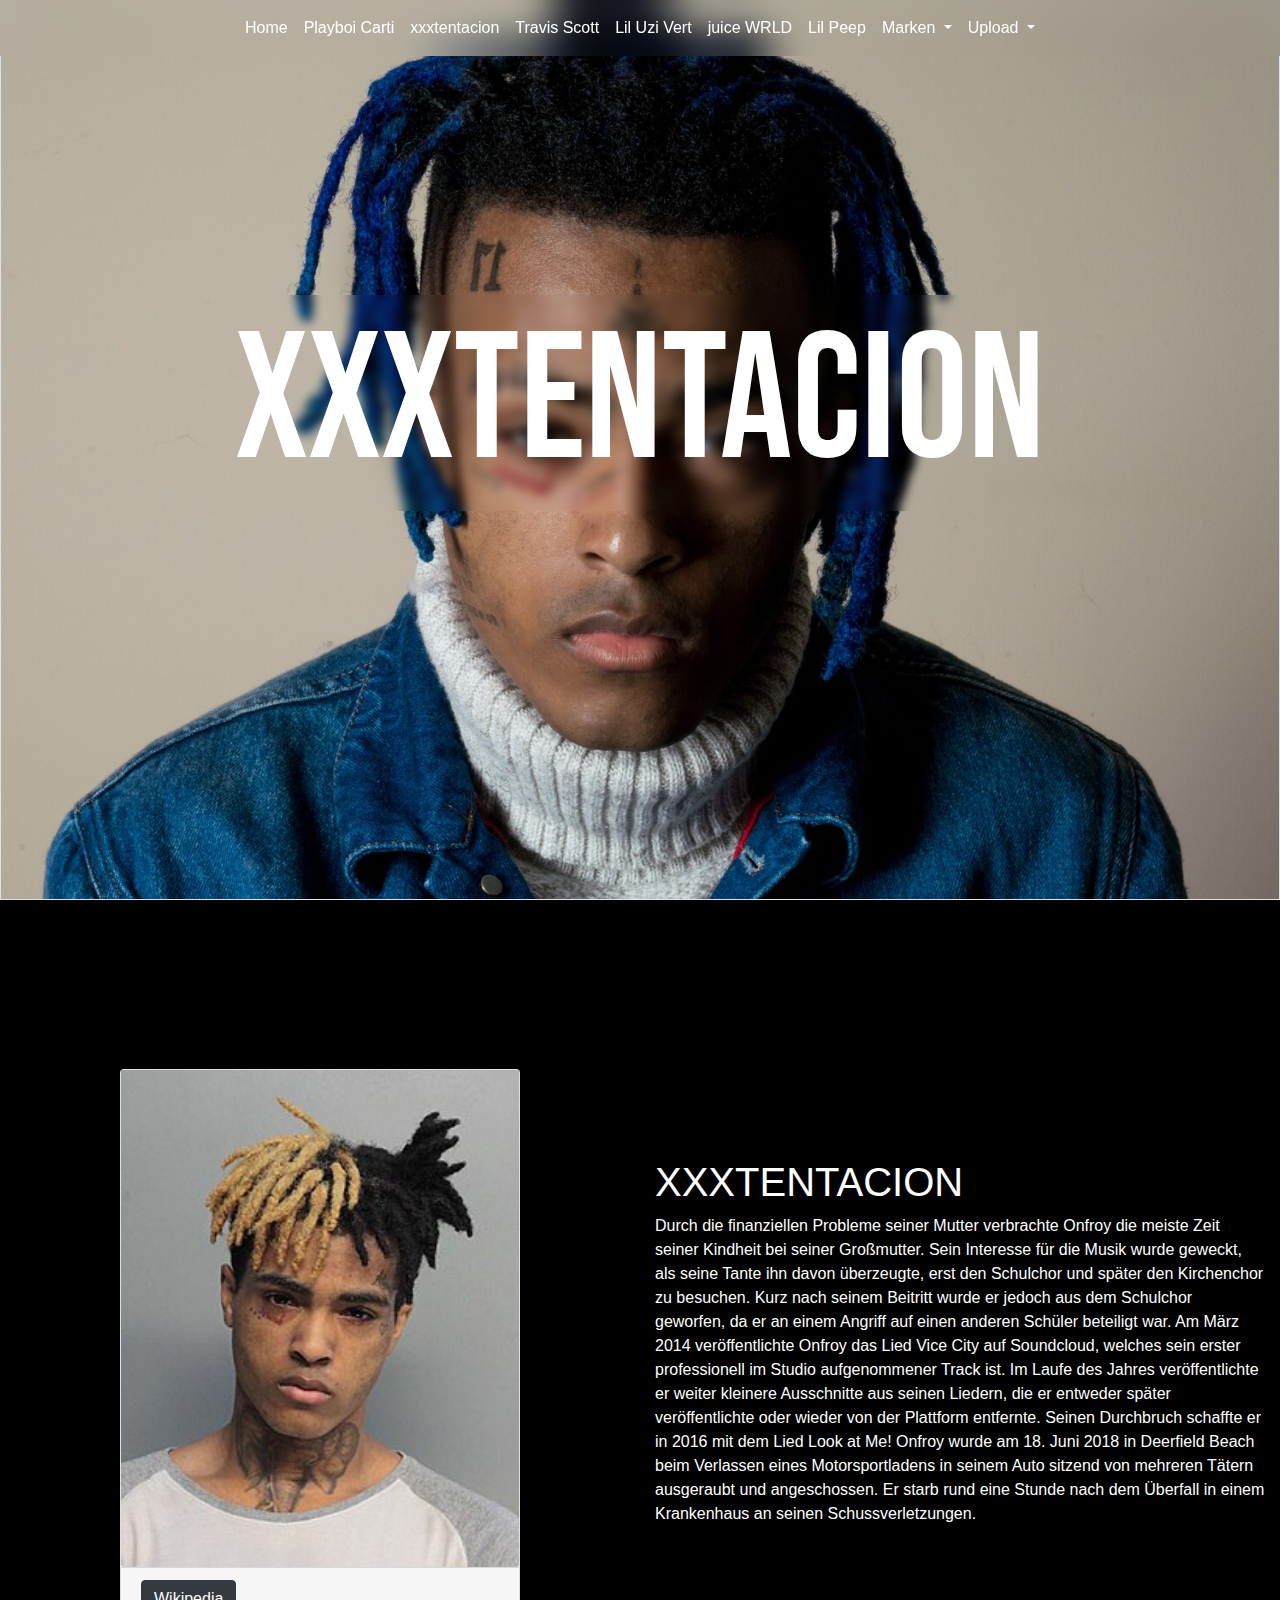
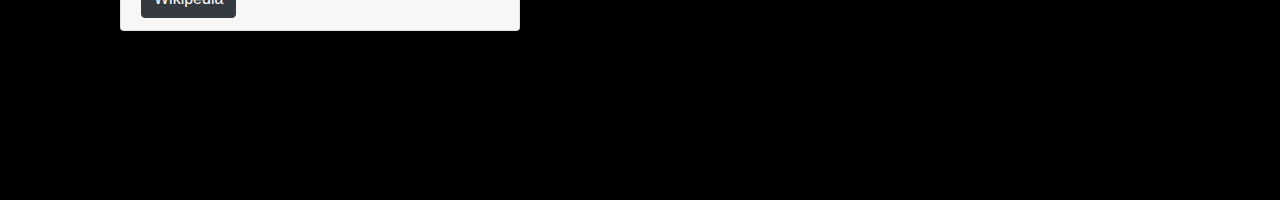
<file: xxxtentacion.html>
<!DOCTYPE html>
<html lang="en">
<head>
    <meta charset="UTF-8">
    <meta http-equiv="X-UA-Compatible" content="IE=edge">
    <meta name="viewport" content="width=device-width, initial-scale=1.0">
    <title>XXXTENTACION</title>
    <link rel="icon" type="image/x-icon" href="image/fragment.png">
    <script src="js/bootstrap.js"></script>
    <link rel="stylesheet" href="css/bootstrap.css">
    <link rel="stylesheet" href="css/index.css">

</head>

<style>

    #freddie {
        background-attachment: fixed;
        background-position: center;
        background-repeat: no-repeat;
        background-size: cover;
        height: 100%;
    }

    #navbarDropdownMenuLink2 {
    }

</style>

<body style="background-color:rgb(0, 0, 0);" id="freddie">

<nav class="navbar navbar-expand-sm navbar-dark fixed-top" style="backdrop-filter: blur(20px)">

    <div class="container-fluid justify-content-center navbar-dark">
        <ul class="navbar-nav">
            <li class="nav-item">
                <ul class="navbar-nav">
                    <li class="nav-item">
                        <a class="nav-link" style="color:white;" href="index.html">Home</a>
                    </li>
                    <li class="nav-item">
                        <a class="nav-link" style="color:white;" href="Playboi Carti.html">Playboi Carti</a>
                    </li>
                    <li class="nav-item">
                        <a class="nav-link" style="color:white;" href="xxxtentacion.html">xxxtentacion</a>
                    </li>
                    <li class="nav-item">
                        <a class="nav-link" style="color:white;" href="Travis-Scott.html">Travis Scott</a>
                    </li>
                    <li class="nav-item">
                        <a class="nav-link" style="color:white;" href="Lil uzi Vert.html">Lil Uzi Vert</a>
                    </li>
                    <li class="nav-item">
                        <a class="nav-link" style="color:white;" href="Juice WRLD.html">juice WRLD</a>
                    </li>
                    <li class="nav-item">
                        <a class="nav-link" style="color:white;" href="Lil-Peep.html">Lil Peep</a>
                    </li>
                    <li class="nav-item dropdown">
                        <a class="nav-link dropdown-toggle" style="color:white;" href="#" id="navbarDropdownMenuLink"
                           role="button"
                           data-bs-toggle="dropdown" aria-haspopup="true" aria-expanded="false">
                            Marken
                        </a>
                        <div class="dropdown-menu" aria-labelledby="navbarDropdownMenuLink">
                            <a class="dropdown-item" href="Nike.html">Nike</a>
                            <a class="dropdown-item" href="Derschutze.html">DerSchutze</a></div>
                    <li class="nav-item dropdown">
                        <a class="nav-link dropdown-toggle" style="color:white;" href="" id="navbarDropdownMenuLink2"
                           role="button"
                           data-bs-toggle="dropdown" aria-haspopup="true" aria-expanded="false">
                            Upload
                        </a>
                        <div class="dropdown-menu" aria-labelledby="navbarDropdownMenuLink2">
                            <a class="dropdown-item" href="Upload.html">Upload</a>
                            <a class="dropdown-item" href="Download.html">Download</a>

                        </div>
                    </li>
                </ul>
            </li>
        </ul>
    </div>
</nav>

<div class="main">

    <div class="section border d-flex align-items-center justify-content-center flex-column"
         style="background-image: url('./image/xxxtentacion.jpg'); background-size: cover">

        <h1 class="text-center display-1 "
            style="font-size: 180px; backdrop-filter: blur(5px); color:rgb(255, 255, 255); font-family: Bebas,serif">
            XXXTENTACION</h1>
        <div>
            <iframe class="" style="border-radius:12px; "
                    src="https://open.spotify.com/embed/track/0JP9xo3adEtGSdUEISiszL?utm_source=generator&theme=0"
                    width="100%"
                    height="80" frameBorder="0" allowfullscreen="true"
                    allow="autoplay; clipboard-write; encrypted-media; fullscreen; picture-in-picture"
                    loading="lazy"></iframe>
        </div>

    </div>
    <div class="section">
        <div class="container1 d-flex ">
            <div class="col d-flex flex-row justify-content-center align-items-center">
                <div class="card" style="width:400px;">
                    <img class="card-img-bottom" src="image/Xxxtentacion2.jpg" alt="XXXTENTACION">
                    <div class="card-footer">
                        <a href="https://de.wikipedia.org/wiki/XXXTentacion" class="btn btn-dark">Wikipedia</a>
                    </div>
                </div>
            </div>
            <div class="col d-flex flex-row justify-content-start align-items-center">
                <div class="text-white">
                    <h1>XXXTENTACION</h1>
                    <p>Durch die finanziellen Probleme seiner Mutter verbrachte Onfroy die meiste Zeit seiner Kindheit
                        bei seiner Großmutter. Sein Interesse für die Musik wurde geweckt, als seine Tante ihn davon
                        überzeugte, erst den Schulchor und später den Kirchenchor zu besuchen. Kurz nach seinem Beitritt
                        wurde er jedoch aus dem Schulchor geworfen, da er an einem Angriff auf einen anderen Schüler
                        beteiligt war. Am März 2014 veröffentlichte Onfroy das Lied Vice City auf Soundcloud, welches
                        sein erster professionell im Studio aufgenommener Track ist. Im Laufe des Jahres
                        veröffentlichte er weiter kleinere Ausschnitte aus seinen Liedern, die er entweder später
                        veröffentlichte oder wieder von der Plattform entfernte. Seinen Durchbruch schaffte er in 2016
                        mit dem Lied Look at Me! Onfroy wurde am 18. Juni 2018 in Deerfield Beach beim Verlassen eines
                        Motorsportladens in seinem Auto sitzend von mehreren Tätern ausgeraubt und angeschossen. Er
                        starb rund eine Stunde nach dem Überfall in einem Krankenhaus an seinen Schussverletzungen. </p>
                </div>

            </div>

        </div>
    </div>


</div>


</div>

<script src="https://cdn.jsdelivr.net/npm/bootstrap@5.0.2/dist/js/bootstrap.bundle.min.js"
        integrity="sha384-MrcW6ZMFYlzcLA8Nl+NtUVF0sA7MsXsP1UyJoMp4YLEuNSfAP+JcXn/tWtIaxVXM"
        crossorigin="anonymous"></script>


</body>
</html>
</file>
<file: css/index.css>
@font-face {
    font-family: Bebas;
    src: url('./fonts/BebasNeue-Regular.ttf');
}

body {
    margin: 0;
    padding: 0;
}

.container1 {
    position: relative;
    width: 100%;
    height: 100vh;
    scroll-behavior: smooth;
    overflow: auto;
    scroll-snap-type: y mandatory;
    align-content: center;

}
.section {
    width: 100%;
    height: 100vh;
    background-size:  cover;
    scroll-snap-align: start;
}
.section:nth-child(1) {
    background-size: cover;
    background: no-repeat center;
}
.section:nth-child(2) {

}
</file>
